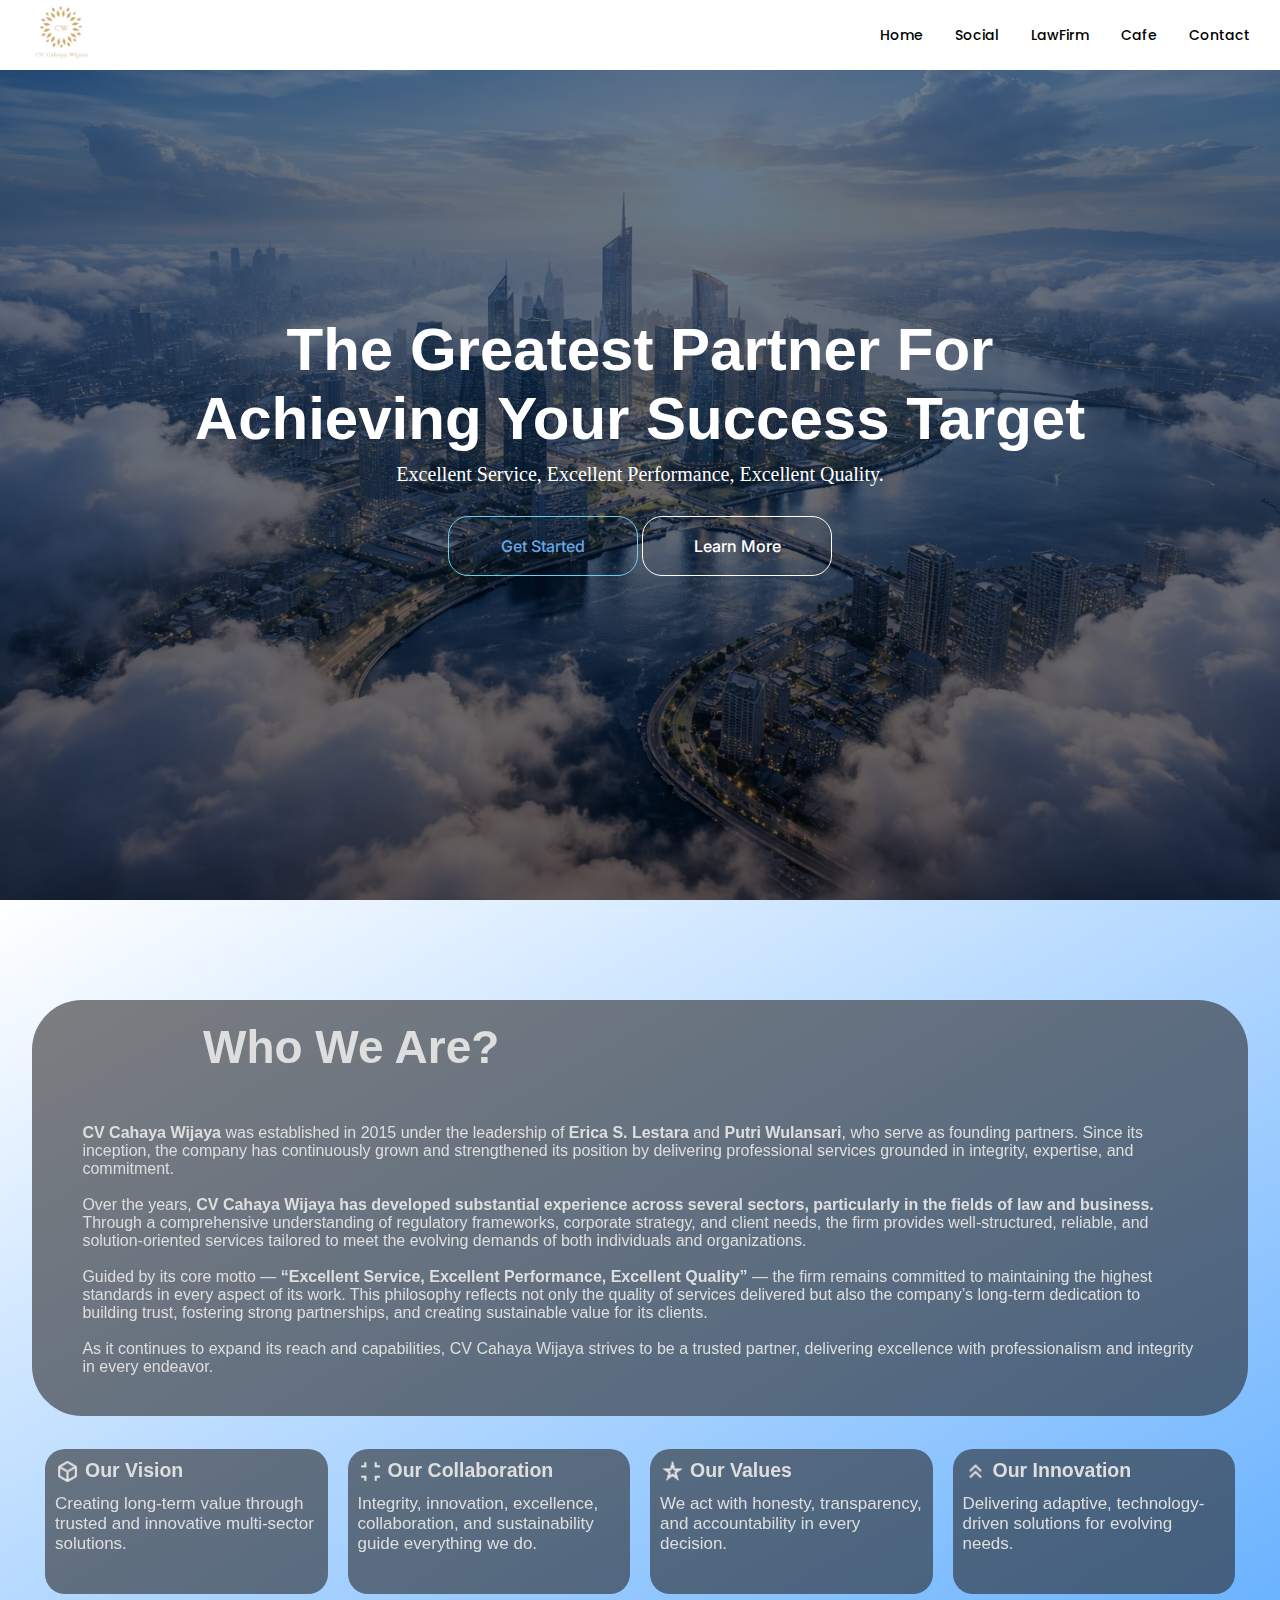
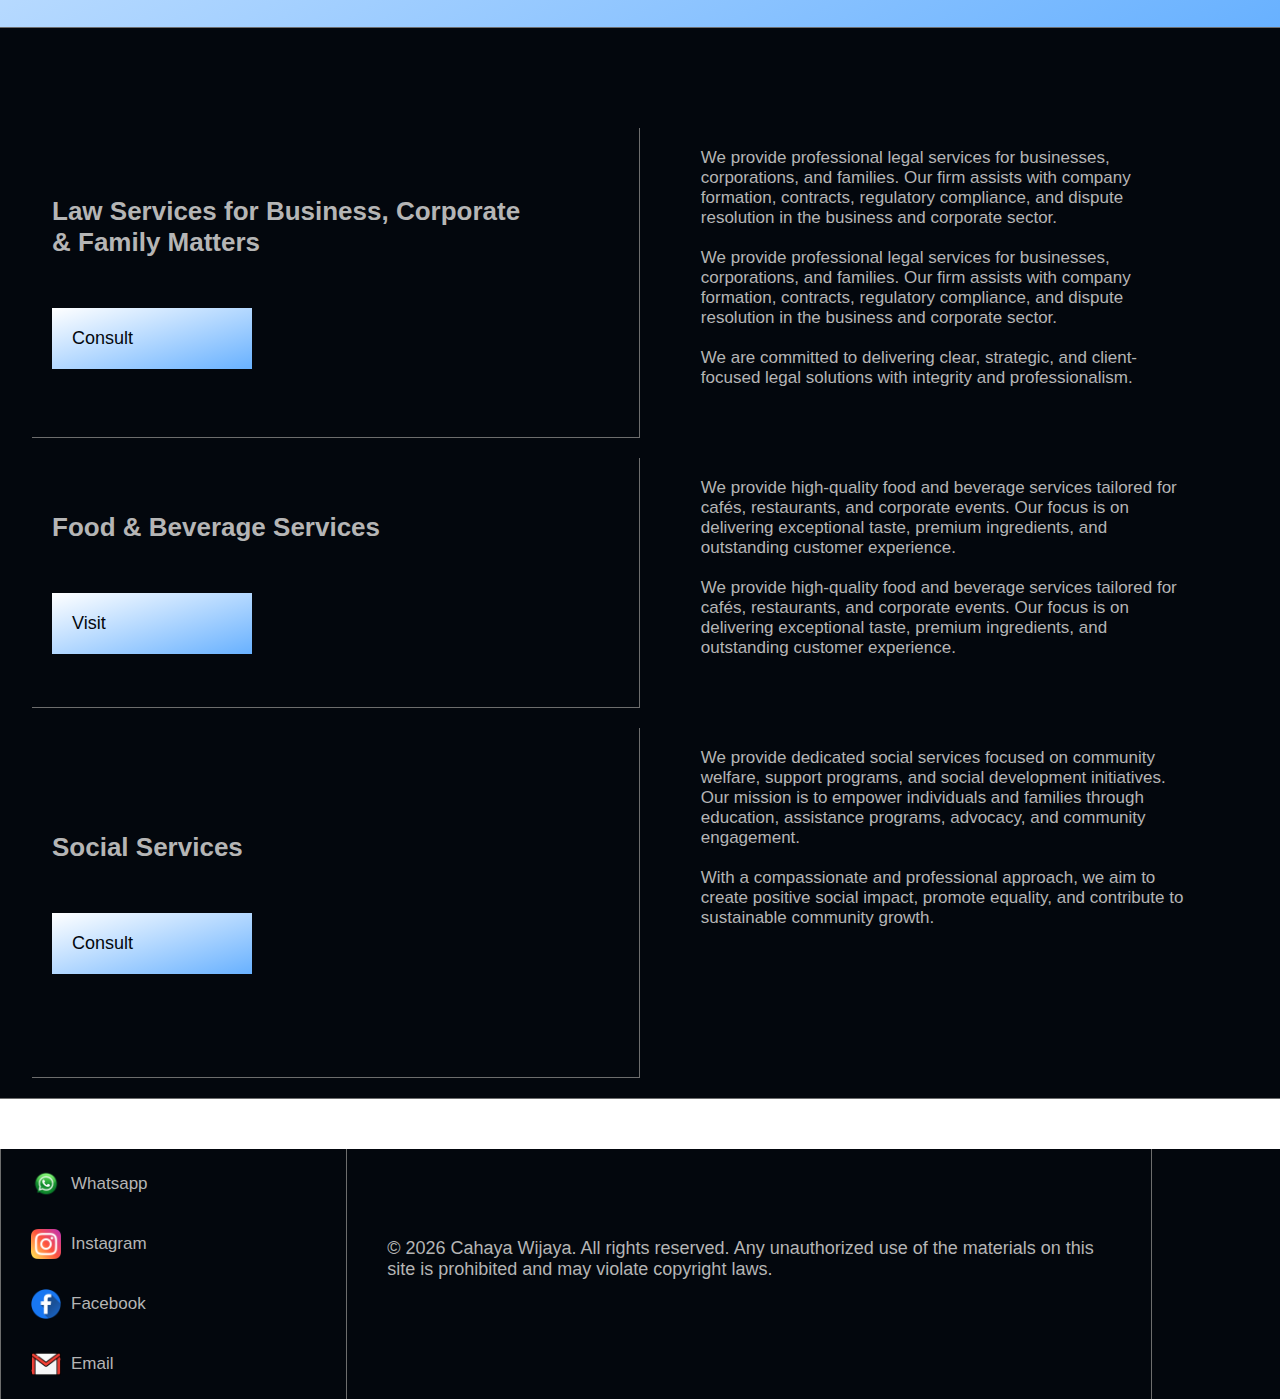
<file: index.html>
<!DOCTYPE html>
<html lang="en">

<head>
    <meta charset="UTF-8" />
    <meta name="viewport" content="width=device-width, initial-scale=1.0" />
    <!-- Google Fonts -->
    <link href="https://fonts.googleapis.com/css2?family=Poppins:wght@400;500;600&display=swap" rel="stylesheet">
    <link rel="preconnect" href="https://fonts.googleapis.com">
    <link rel="preconnect" href="https://fonts.gstatic.com" crossorigin>
    <link href="https://fonts.googleapis.com/css2?
family=Playfair+Display:wght@400;500;600;700&
family=Inter:wght@300;400;500;600&
display=swap" rel="stylesheet">
    <!--Link-->
    <link rel="stylesheet" href="/style/base.css">
    <link rel="stylesheet" href="/style/navbar.css">
    <link rel="stylesheet" href="/style/hero.css">
    <link rel="stylesheet" href="/style/content.css">
    <link rel="stylesheet" href="/style/component.css">
    <link rel="stylesheet" href="/style/effect.css">
    <title>Home Page</title>
</head>

<body>
    <!--navbar-->
    <nav class="nav-hero">
        <img src="/img/logo.jpg.png" class="cv-logo" />
        <ul class="nav-content">
            <li><a href="/index.html">Home</a></li>
            <li><a href="#">Social</a></li>
            <li><a href="/lawfirm.html">LawFirm</a></li>
            <li><a href="/cafe.html">Cafe</a></li>
            <li><a href="/contact.html">Contact</a></li>
        </ul>
    </nav>
    <!--mainContent-->
    <section class="home-hero">
        <div class="home-content">
            <h1>The Greatest Partner For<br>Achieving Your Success Target</h1>
            <p>Excellent Service, Excellent Performance, Excellent Quality.</p>
            <div class="button-gap">
                <a class="primary-button" href="#display"><button>Get Started</button></a>
                <a class="secondary-button" href="#about"><button>Learn More</button></a>
            </div>
        </div>
    </section>
    <!--Who We Are?-->
    <section class="about-hero" id="about" style="scroll-behavior: smooth;">
        <div class="about-container">
            <div class="about-content">
                <div class="about-title-box">
                    <h1 class="about-tittle">Who We Are?</h1>
                </div>
                <div class="about-paragraph-box">
                    <p class="about-paragraph">
                        <b>CV Cahaya Wijaya</b> was established in 2015 under the leadership of <b>Erica S. Lestara
                        </b>and <b>Putri
                            Wulansari</b>, who serve as founding partners. Since its inception, the company has
                        continuously
                        grown and strengthened its position by delivering professional services grounded in integrity,
                        expertise, and commitment.
                        <br><br>
                        Over the years, <b>CV Cahaya Wijaya has developed substantial experience across several sectors,
                            particularly in the fields of law and business.</b> Through a comprehensive understanding of
                        regulatory frameworks, corporate strategy, and client needs, the firm provides well-structured,
                        reliable, and solution-oriented services tailored to meet the evolving demands of both
                        individuals and organizations.
                        <br><br>
                        Guided by its core motto — <b>“Excellent Service, Excellent Performance, Excellent Quality”</b>
                        — the
                        firm remains committed to maintaining the highest standards in every aspect of its work. This
                        philosophy reflects not only the quality of services delivered but also the company’s long-term
                        dedication to building trust, fostering strong partnerships, and creating sustainable value for
                        its clients.
                        <br><br>
                        As it continues to expand its reach and capabilities, CV Cahaya Wijaya strives to be a trusted
                        partner, delivering excellence with professionalism and integrity in every endeavor.
                    </p>
                </div>
            </div>
        </div>
        <!--Bubbles-->
        <div class="about-buble-container">
            <div class="about-buble-content">
                <!--Buble 1-->
                <div class="buble">
                    <div class="buble-title">
                        <img src="/img/vision.png" alt="img">
                        <h2>Our Vision</h2>
                    </div>
                    <div class="buble-paragraph">
                        <p>Creating long-term value through trusted and innovative multi-sector solutions.</p>
                    </div>
                </div>
                <!--Buble 2-->
                <div class="buble">
                    <div class="buble-title">
                        <img src="/img/collaboration.png" alt="img">
                        <h2>Our Collaboration</h2>
                    </div>
                    <div class="buble-paragraph">
                        <p>Integrity, innovation, excellence, collaboration, and sustainability guide everything we do.
                        </p>
                    </div>
                </div>
                <!--Buble 3-->
                <div class="buble">
                    <div class="buble-title">
                        <img src="/img/values.png" alt="img">
                        <h2>Our Values</h2>
                    </div>
                    <div class="buble-paragraph">
                        <p>We act with honesty, transparency, and accountability in every decision.</p>
                    </div>
                </div>
                <!--Buble 4-->
                <div class="buble">
                    <div class="buble-title">
                        <img src="/img/innovation.png" alt="img">
                        <h2>Our Innovation</h2>
                    </div>
                    <div class="buble-paragraph">
                        <p>Delivering adaptive, technology-driven solutions for evolving needs.</p>
                    </div>
                </div>
            </div>
        </div>
    </section>
    <!--Service-->
    <section class="display-hero" id="display">
        <div class="display-container">
            <div class="display-content">
                <!--Law Service-->
                <div class="law-container">
                    <div class="law-tittle" style="border-bottom: 1px solid #6d6d6d; border-right: 1px solid #6d6d6d;">
                        <h1>Law Services for Business, Corporate & Family Matters</h1>
                        <a class="display-button" href="/lawfirm.html">Consult</a>
                    </div>
                    <div class="law-paragraph">
                        <p>
                            We provide professional legal services for businesses, corporations, and families. Our
                            firm assists with company formation, contracts, regulatory compliance, and dispute
                            resolution in the business and corporate sector.
                            <br><br>
                            We provide professional legal services for businesses, corporations, and families. Our
                            firm assists with company formation, contracts, regulatory compliance, and dispute
                            resolution in the business and corporate sector.
                            <br><br>
                            We are committed to delivering clear, strategic, and client-focused legal solutions with
                            integrity and professionalism.
                        </p>
                    </div>
                </div>
                <!--F&B-->
                <div class="food-container">
                    <div class="food-tittle" style="border-right: 1px solid #6d6d6d; border-bottom: 1px solid #6d6d6d;">
                        <h1>Food & Beverage Services</h1>
                        <a class="display-button" href="/cafe.html">Visit</a>
                    </div>
                    <div class="food-paragraph">
                        <p>
                            We provide high-quality food and beverage services tailored for cafés, restaurants, and
                            corporate events. Our focus is on delivering exceptional taste, premium ingredients, and
                            outstanding customer experience.
                            <br><br>
                            We provide high-quality food and beverage services tailored for cafés, restaurants, and
                            corporate events. Our focus is on delivering exceptional taste, premium ingredients, and
                            outstanding customer experience.
                        </p>
                    </div>
                </div>
                <!--SOCIAL SERVICE-->
                <div class="social-container">
                    <div class="social-tittle" style="border-right: 1px solid #6d6d6d; border-bottom: 1px solid #6d6d6d;">
                        <h1>Social Services</h1>
                        <a class="display-button" href="/contact.html">Consult</a>
                    </div>
                    <div class="social-paragraph"
                        style="margin-bottom: 100px;">
                        <p>
                            We provide dedicated social services focused on community welfare, support programs, and
                            social development initiatives. Our mission is to empower individuals and families
                            through education, assistance programs, advocacy, and community engagement.
                            <br><br>
                            With a compassionate and professional approach, we aim to create positive social impact,
                            promote equality, and contribute to sustainable community growth.
                        </p>
                    </div>
                </div>
            </div>
        </div>
    </section>
    <!--Footer-->
    <div class="footer-hero">
        <div class="footer-container">
            <div class="footer-content">
                <div class="contact">
                <div class="contact-group">
                    <!--WA-->
                    <img src="/img/wa.png" alt="logo" class="foot-logo">
                    <a>Whatsapp</a>
                    </div>
                    <div class="contact-group">
                    <!--IG-->
                    <img src="/img/instagram.png" alt="logo" class="foot-logo">
                    <a>Instagram</a>
                    </div>
                    <div class="contact-group">
                    <!--FB-->
                    <img src="/img/facebook.png" alt="logo" class="foot-logo">
                    <a>Facebook</a>
                    </div>
                    <div class="contact-group">
                    <!--MAIL-->
                    <img src="/img/gmail.png" alt="logo" class="foot-logo">
                    <a>Email</a>
                </div>
                </div>
                <div class="disclaimer">
                <p>
                    © 2026 Cahaya Wijaya. All rights reserved. Any unauthorized use of the materials on this site is prohibited and may violate copyright laws.
                </p>
                </div>
            </div>
        </div>
    </div>
</body>

</html>
</file>
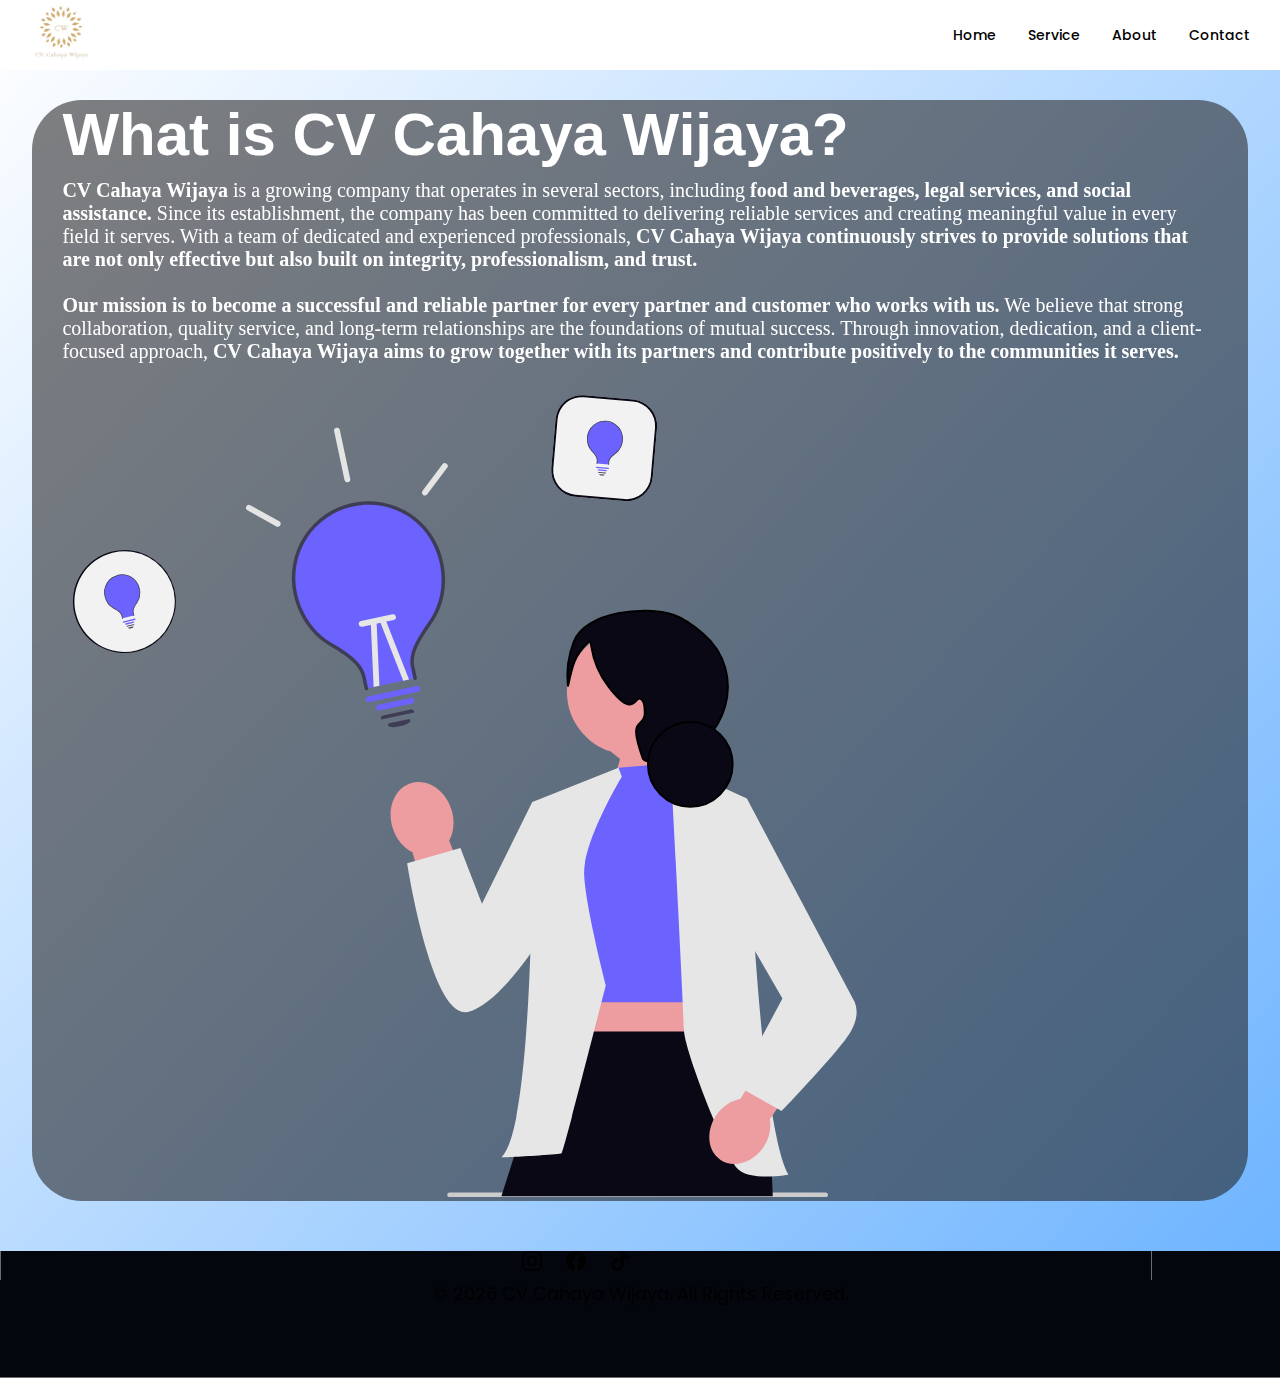
<file: about.html>
<!DOCTYPE html>
<html lang="en">

<head>
    <meta charset="UTF-8">
    <meta name="viewport" content="width=device-width, initial-scale=1.0">
    <!-- Google Fonts -->
    <link href="https://fonts.googleapis.com/css2?family=Poppins:wght@400;500;600&display=swap" rel="stylesheet">
    <link rel="preconnect" href="https://fonts.googleapis.com">
    <link rel="preconnect" href="https://fonts.gstatic.com" crossorigin>
    <link href="https://fonts.googleapis.com/css2?
family=Playfair+Display:wght@400;500;600;700&
family=Inter:wght@300;400;500;600&
display=swap" rel="stylesheet">
    <link
        href="https://fonts.googleapis.com/css2?family=Poppins:ital,wght@0,100;0,200;0,300;0,400;0,500;0,600;0,700;0,800;0,900;1,100;1,200;1,300;1,400;1,500;1,600;1,700;1,800;1,900&display=swap"
        rel="stylesheet">
    <!--Link-->
    <link rel="stylesheet" href="/style/base.css">
    <link rel="stylesheet" href="/style/navbar.css">
    <link rel="stylesheet" href="/style/hero.css">
    <link rel="stylesheet" href="/style/content.css">
    <link rel="stylesheet" href="/style/component.css">
    <link rel="stylesheet" href="/style/effect.css">
    <title>About</title>
</head>

<body>
    <!--navbar-->
    <nav>
        <img src="/img/logo.jpg.png" class="cv-logo" />
        <ul>
            <li><a href="/index.html">Home</a></li>
            <li><a href="/service.html">Service</a></li>
            <li><a href="/about.html">About</a></li>
            <li><a href="/contact.html">Contact</a></li>
        </ul>
    </nav>
    <!-- ABOUT CONTENT -->
    <section class="about-hero">
        <div class="about-container">
            <div class="about-content">
                <!-- TEXT -->
                <div class="about-text">
                    <h1>What is <span class="about-text-highlight">CV Cahaya Wijaya?</span></h1>
                    <p>
                        <b>CV Cahaya Wijaya</b> is a growing company that operates in several sectors, including <b>food and
                        beverages, legal services, and social assistance.</b> Since its establishment, the company has been
                        committed to delivering reliable services and creating meaningful value in every field it
                        serves. With a team of dedicated and experienced professionals, <b>CV Cahaya Wijaya continuously
                        strives to provide solutions that are not only effective but also built on integrity,
                        professionalism, and trust.</b>
                        <br><br>
                        <b>Our mission is to become a successful and reliable partner for every partner and customer who
                        works with us.</b> We believe that strong collaboration, quality service, and long-term
                        relationships are the foundations of mutual success. Through innovation, dedication, and a
                        client-focused approach, <b>CV Cahaya Wijaya aims to grow together with its partners and contribute
                        positively to the communities it serves.</b>
                    </p>
                </div>
                <!-- ICONS -->
                <div class="about-img">
                    <svg class="about-img-icons" xmlns="http://www.w3.org/2000/svg" width="794.63" height="804.245"
                        viewBox="0 0 794.63 804.245" xmlns:xlink="http://www.w3.org/1999/xlink" role="img"
                        artist="Katerina Limpitsouni" source="https://undraw.co/">
                        <g transform="translate(-1163.575 -184.755)">
                            <g transform="matrix(0.978, -0.208, 0.208, 0.978, 1335.086, 241.443)">
                                <path
                                    d="M149.452,74.957c0,22.514-7.866,41.736-22.835,56.04-10.622,10.156-26.983,24.39-26.983,39.44v12.452H49.817V170.437c0-15.207-16.425-29.471-26.983-39.44C8.207,117.194,0,96.666,0,74.957V74.5a74.726,74.726,0,0,1,149.452.461Z"
                                    transform="translate(30.466 78.44)" fill="#6c63ff" />
                                <path
                                    d="M101.371,186.153a1.748,1.748,0,0,1-1.748-1.748V171.949c0-14.639,14.436-28.306,24.98-38.284.874-.83,1.725-1.631,2.542-2.415,14.584-13.942,22.293-32.884,22.293-54.778,0-40.919-32.054-72.974-72.973-72.974h-.206A72.85,72.85,0,0,0,3.491,76.062v.408c0,21.442,8.122,41.405,22.284,54.774.717.678,1.463,1.375,2.227,2.091,10.676,10,25.3,23.691,25.3,38.617v12.456a1.748,1.748,0,0,1-3.5,0V171.952c0-13.41-13.984-26.5-24.2-36.067q-1.15-1.078-2.236-2.1C8.521,119.759,0,98.87,0,76.472v-.42A76.352,76.352,0,0,1,76.253,0h.216a76.07,76.07,0,0,1,76.465,75.674v.8c0,22.872-8.082,42.688-23.372,57.3-.821.785-1.676,1.6-2.555,2.427-10.08,9.543-23.89,22.612-23.89,35.745v12.456a1.748,1.748,0,0,1-1.748,1.748Z"
                                    transform="translate(28.729 76.924)" fill="#3f3d56" />
                                <path
                                    d="M36.125,5.827H2.913A2.913,2.913,0,1,1,2.913,0H36.125a2.913,2.913,0,1,1,0,5.827Z"
                                    transform="translate(85.674 279.679)" fill="#6c63ff" />
                                <path
                                    d="M15,5.073H7.855A13.663,13.663,0,0,1,.808,3.121,1.627,1.627,0,0,1,.069,1.248,1.682,1.682,0,0,1,1.7,0H21.156a1.682,1.682,0,0,1,1.633,1.248,1.627,1.627,0,0,1-.739,1.873A13.661,13.661,0,0,1,15,5.073Z"
                                    transform="translate(93.761 299.952)" fill="#3f3d56" />
                                <path
                                    d="M33.588,3.666.18,3.662l-.1-.222A2.754,2.754,0,0,1,.6,1.077,2.829,2.829,0,0,1,2.829,0H31.121a2.829,2.829,0,0,1,2.227,1.078,2.737,2.737,0,0,1,.531,2.335l-.052.225Z"
                                    transform="translate(88.217 291.042)" fill="#3f3d56" />
                                <path
                                    d="M27.932,27.666a2.9,2.9,0,0,1-1.916-.719L1,5.108A2.914,2.914,0,0,1,4.83.719L29.848,22.558a2.913,2.913,0,0,1-1.916,5.11Z"
                                    transform="translate(0 57.06)" fill="#e4e4e4" />
                                <path
                                    d="M2.916,27.669A2.913,2.913,0,0,1,1,22.559L26.018.719a2.914,2.914,0,1,1,3.833,4.39L4.832,26.947a2.9,2.9,0,0,1-1.916.72Z"
                                    transform="translate(175.388 57.057)" fill="#e4e4e4" />
                                <path
                                    d="M52.731,5.827H2.913A2.913,2.913,0,1,1,2.913,0H52.731a2.913,2.913,0,1,1,0,5.827Z"
                                    transform="translate(77.37 269.34)" fill="#6c63ff" />
                                <path d="M16.274,3.392,5.914,65.661H0L10.523,2.436a2.914,2.914,0,1,1,5.749.958Z"
                                    transform="translate(87.695 195.668)" fill="#e6e6e6" />
                                <path d="M16.313,65.663H10.4L.04,3.394a2.914,2.914,0,1,1,5.75-.958Z"
                                    transform="translate(107.565 195.665)" fill="#e6e6e6" />
                                <path
                                    d="M0,2.913A2.913,2.913,0,0,1,2.913,0H34.955a2.913,2.913,0,1,1,0,5.827H2.913A2.913,2.913,0,0,1,0,2.914Z"
                                    transform="translate(86.259 194.067)" fill="#e6e6e6" />
                                <path
                                    d="M2.913,55.644A2.913,2.913,0,0,1,0,52.731V2.913a2.913,2.913,0,0,1,5.827,0V52.731a2.913,2.913,0,0,1-2.913,2.913Z"
                                    transform="translate(102.279)" fill="#e4e4e4" />
                            </g>
                            <g transform="translate(1492.174 402.414)">
                                <path
                                    d="M299.647,71.7a62.6,62.6,0,1,0-81.354,59.738l9.337,7.521-16.759,58.644L230.4,211.419l61.693-51.41s-13.328-16.978-20.475-36.117A62.532,62.532,0,0,0,299.648,71.7Z"
                                    transform="translate(1.868 9.508)" fill="#ed9da0" />
                                <path
                                    d="M397.187,241.315l44.851,155.857,45.357-31.479L433.942,229.711c4.661-8.632,5.82-19.979,2.279-31.2-6.2-19.624-24.382-31.377-40.624-26.25s-24.384,25.193-18.19,44.816c3.54,11.215,11,19.841,19.776,24.232Z"
                                    transform="translate(-375.333 0.287)" fill="#ed9da0" />
                                <rect width="161.785" height="188.432" transform="translate(171.537 303.142)"
                                    fill="#ed9da0" />
                                <path
                                    d="M32.417,611.081h376.7a2.394,2.394,0,0,0,0-4.737H32.417a2.389,2.389,0,0,0,0,4.737Z"
                                    transform="translate(26.256 -24.496)" fill="#ccc" />
                                <path d="M321.4,435.608,358.1,547.114l2.191,53.318H88.956l52.33-164.827Z"
                                    transform="translate(21.852 -14.776)" fill="#090814" />
                                <path d="M256.933,151.484l38.46,87.829-3.805,150.946H161.6l-4.08-160.165,48.258-74.383Z"
                                    transform="translate(22.082 1.401)" fill="#6c63ff" />
                                <path
                                    d="M148.629,186.426S159.888,509.4,190.121,562.7c0,0-41.781,7.281-52.406-7.777S86.1,439.611,85.656,417.409s-13.281-266.04-13.281-266.04l76.255,35.057Z"
                                    transform="translate(207.654 1.408)" fill="#e6e6e6" />
                                <path
                                    d="M369.418,164.841l-3.4-8.872-86.2,34.233s4.022,322.763-30.875,355.377c0,0,58.3-2.781,60.237-4.116s44.262-168.236,44.262-168.236-20.176-77.318-21.734-110.332,37.709-98.05,37.709-98.05Z"
                                    transform="translate(-138.159 1.147)" fill="#e6e6e6" />
                                <path
                                    d="M467.73,198.575l-21.873-6.31L395.563,294.119l-21.554-55.788-53.252,15.214s24.207,157.079,60.8,148.631,86.174-94.711,86.174-94.711V198.575Z"
                                    transform="translate(-304.196 -0.921)" fill="#e6e6e6" />
                                <path
                                    d="M74.783,520.54l73.4-106.706-33.744-29.684L45.466,500.282c-8.946,1.492-17.888,7.08-24.069,16.026-10.815,15.651-9.083,35.6,3.87,44.546s32.222,3.518,43.034-12.13c6.181-8.946,8.247-19.286,6.479-28.181Z"
                                    transform="translate(304.362 -11.845)" fill="#ed9da0" />
                                <path
                                    d="M0,197.548l13.028-9L119.6,389.845s8.653,12.139-2.629,31.7S47.757,501,47.757,501L2.113,475.216,48.6,388.575l-43.821-75.8Z"
                                    transform="translate(343.255 -0.709)" fill="#e6e6e6" />
                                <path
                                    d="M397.108,75.784c4.181-20.454,6.187-30.932,21.384-45.4,3.607.51-.952,19.214,18.93,45.268,28.9,37.874,26.022,3.148,34.568,14.814,1.855,2.532,2.255,11.671,1.643,14.814-2.41,12.422-16.668.292-1.643,42.8,2.234,3.306,4.87,2.5,8.23,2.469.261,0-1.445-.329,4.939-1.643,3.046-.629,7.31-1.372,12.422-2.233,59.387-10.006,80.352-84.936,34.452-123.919C521.59,13.879,511.341,7.16,502.442,4.045c-26.8-9.382-87.868-3.278-99.588,27.16a93.245,93.245,0,0,0-5.746,44.58Z"
                                    transform="translate(-219.717 -0.001)" fill="#090814" stroke="#000"
                                    stroke-width="2" />
                                <circle cx="42.353" cy="42.353" r="42.353" transform="translate(257.347 111.353)"
                                    fill="#090814" stroke="#000" stroke-width="2" />
                            </g>
                            <g transform="translate(1163.575 355.783) rotate(-14)">
                                <path d="M50.933,0A50.933,50.933,0,1,1,0,50.933,50.933,50.933,0,0,1,50.933,0Z"
                                    transform="translate(0.548 0.548)" fill="#f2f2f2" />
                                <path
                                    d="M50.981-.5A51.494,51.494,0,0,1,71.02,98.416,51.494,51.494,0,0,1,30.942,3.546,51.159,51.159,0,0,1,50.981-.5Zm0,101.866A50.4,50.4,0,0,0,70.593,4.555,50.4,50.4,0,0,0,31.369,97.407,50.069,50.069,0,0,0,50.981,101.366Z"
                                    transform="translate(0.5 0.5)" fill="#090814" />
                                <g transform="translate(33.494 24.011)">
                                    <path
                                        d="M426.978,543.306h-7.812a.685.685,0,0,1,0-1.371h7.812a.685.685,0,1,1,0,1.371Z"
                                        transform="translate(-405.086 -492.955)" fill="#6c63ff" />
                                    <path
                                        d="M435.89,577.922h-1.681a3.213,3.213,0,0,1-1.658-.459.383.383,0,0,1-.174-.44.4.4,0,0,1,.384-.294h4.576a.4.4,0,0,1,.384.294.383.383,0,0,1-.174.44A3.214,3.214,0,0,1,435.89,577.922Z"
                                        transform="translate(-417.065 -522.981)" fill="#3f3d56" />
                                    <path
                                        d="M430.745,562.3h-7.858l-.024-.052a.648.648,0,0,1,.123-.556.665.665,0,0,1,.524-.253h6.655a.666.666,0,0,1,.524.253.644.644,0,0,1,.125.549l-.012.053Z"
                                        transform="translate(-408.852 -509.785)" fill="#3f3d56" />
                                    <path
                                        d="M416.632,525.561H404.914a.685.685,0,0,1,0-1.371h11.718a.685.685,0,0,1,0,1.371Z"
                                        transform="translate(-392.788 -477.643)" fill="#6c63ff" />
                                    <path
                                        d="M358.884,214.185a17.668,17.668,0,0,1-5.371,13.182c-2.5,2.389-6.347,5.737-6.347,9.277v2.929H335.448v-2.929c0-3.577-3.863-6.932-6.347-9.277a18.09,18.09,0,0,1-5.371-13.182v-.108a17.577,17.577,0,1,1,35.154.108Z"
                                        transform="translate(-323.322 -196.197)" fill="#6c63ff" />
                                    <path
                                        d="M344.591,237.738a.411.411,0,0,1-.411-.411V234.4c0-3.443,3.4-6.658,5.876-9.005.206-.2.406-.384.6-.568A17.334,17.334,0,0,0,355.9,211.94a16.982,16.982,0,0,0-17.164-17.165h-.049a17.136,17.136,0,0,0-17.116,17.068v.1a17.667,17.667,0,0,0,5.242,12.884l.524.492c2.511,2.352,5.952,5.572,5.952,9.083v2.93a.411.411,0,0,1-.822,0V234.4c0-3.154-3.289-6.234-5.691-8.483l-.526-.494a18.49,18.49,0,0,1-5.5-13.481v-.1a17.959,17.959,0,0,1,17.936-17.889h.051a17.893,17.893,0,0,1,17.986,17.8v.188a18.137,18.137,0,0,1-5.5,13.479c-.193.185-.394.376-.6.571C348.25,228.235,345,231.309,345,234.4v2.93a.411.411,0,0,1-.411.411Z"
                                        transform="translate(-320.747 -193.952)" fill="#3f3d56" />
                                </g>
                            </g>
                            <g transform="matrix(0.996, 0.087, -0.087, 0.996, 1659.439, 184.755)">
                                <path
                                    d="M26.288,0h49.29a26.288,26.288,0,0,1,26.288,26.288v49.29a26.288,26.288,0,0,1-26.288,26.288H26.288A26.288,26.288,0,0,1,0,75.578V26.288A26.288,26.288,0,0,1,26.288,0Z"
                                    fill="#f2f2f2" />
                                <path
                                    d="M26.288,2A24.266,24.266,0,0,0,2,26.288v49.29A24.266,24.266,0,0,0,26.288,99.866h49.29A24.266,24.266,0,0,0,99.866,75.578V26.288A24.266,24.266,0,0,0,75.578,2H26.288m0-2h49.29a26.288,26.288,0,0,1,26.288,26.288v49.29a26.288,26.288,0,0,1-26.288,26.288H26.288A26.288,26.288,0,0,1,0,75.578V26.288A26.288,26.288,0,0,1,26.288,0Z"
                                    fill="#090814" />
                                <g transform="translate(32.947 23.463)">
                                    <path
                                        d="M426.978,543.306h-7.812a.685.685,0,0,1,0-1.371h7.812a.685.685,0,1,1,0,1.371Z"
                                        transform="translate(-405.086 -492.955)" fill="#6c63ff" />
                                    <path
                                        d="M435.89,577.922h-1.681a3.213,3.213,0,0,1-1.658-.459.383.383,0,0,1-.174-.44.4.4,0,0,1,.384-.294h4.576a.4.4,0,0,1,.384.294.383.383,0,0,1-.174.44A3.214,3.214,0,0,1,435.89,577.922Z"
                                        transform="translate(-417.065 -522.981)" fill="#3f3d56" />
                                    <path
                                        d="M430.745,562.3h-7.858l-.024-.052a.648.648,0,0,1,.123-.556.665.665,0,0,1,.524-.253h6.655a.666.666,0,0,1,.524.253.644.644,0,0,1,.125.549l-.012.053Z"
                                        transform="translate(-408.852 -509.785)" fill="#3f3d56" />
                                    <path
                                        d="M416.632,525.561H404.914a.685.685,0,0,1,0-1.371h11.718a.685.685,0,0,1,0,1.371Z"
                                        transform="translate(-392.788 -477.643)" fill="#6c63ff" />
                                    <path
                                        d="M358.884,214.185a17.668,17.668,0,0,1-5.371,13.182c-2.5,2.389-6.347,5.737-6.347,9.277v2.929H335.448v-2.929c0-3.577-3.863-6.932-6.347-9.277a18.09,18.09,0,0,1-5.371-13.182v-.108a17.577,17.577,0,1,1,35.154.108Z"
                                        transform="translate(-323.322 -196.197)" fill="#6c63ff" />
                                    <path
                                        d="M344.591,237.738a.411.411,0,0,1-.411-.411V234.4c0-3.443,3.4-6.658,5.876-9.005.206-.2.406-.384.6-.568A17.334,17.334,0,0,0,355.9,211.94a16.982,16.982,0,0,0-17.164-17.165h-.049a17.136,17.136,0,0,0-17.116,17.068v.1a17.667,17.667,0,0,0,5.242,12.884l.524.492c2.511,2.352,5.952,5.572,5.952,9.083v2.93a.411.411,0,0,1-.822,0V234.4c0-3.154-3.289-6.234-5.691-8.483l-.526-.494a18.49,18.49,0,0,1-5.5-13.481v-.1a17.959,17.959,0,0,1,17.936-17.889h.051a17.893,17.893,0,0,1,17.986,17.8v.188a18.137,18.137,0,0,1-5.5,13.479c-.193.185-.394.376-.6.571C348.25,228.235,345,231.309,345,234.4v2.93a.411.411,0,0,1-.411.411Z"
                                        transform="translate(-320.747 -193.952)" fill="#3f3d56" />
                                </g>
                            </g>
                        </g>
                    </svg>
                </div>
            </div>
        </div>
        <!-- FOOTER -->
        <div class="footer-hero">
            <ul class="footer-container">
                <!-- INSTAGRAM -->
                <li class="footer-icons">
                    <?xml version="1.0" encoding="UTF-8"?>
                    <a href="#">
                        <svg xmlns="http://www.w3.org/2000/svg" xmlns:xlink="http://www.w3.org/1999/xlink" version="1.1"
                            id="Capa_1" x="0px" y="0px" viewBox="0 0 24 24" style="enable-background:new 0 0 24 24;"
                            xml:space="preserve" width="20" height="20">
                            <g>
                                <path
                                    d="M12,2.162c3.204,0,3.584,0.012,4.849,0.07c1.308,0.06,2.655,0.358,3.608,1.311c0.962,0.962,1.251,2.296,1.311,3.608   c0.058,1.265,0.07,1.645,0.07,4.849c0,3.204-0.012,3.584-0.07,4.849c-0.059,1.301-0.364,2.661-1.311,3.608   c-0.962,0.962-2.295,1.251-3.608,1.311c-1.265,0.058-1.645,0.07-4.849,0.07s-3.584-0.012-4.849-0.07   c-1.291-0.059-2.669-0.371-3.608-1.311c-0.957-0.957-1.251-2.304-1.311-3.608c-0.058-1.265-0.07-1.645-0.07-4.849   c0-3.204,0.012-3.584,0.07-4.849c0.059-1.296,0.367-2.664,1.311-3.608c0.96-0.96,2.299-1.251,3.608-1.311   C8.416,2.174,8.796,2.162,12,2.162 M12,0C8.741,0,8.332,0.014,7.052,0.072C5.197,0.157,3.355,0.673,2.014,2.014   C0.668,3.36,0.157,5.198,0.072,7.052C0.014,8.332,0,8.741,0,12c0,3.259,0.014,3.668,0.072,4.948c0.085,1.853,0.603,3.7,1.942,5.038   c1.345,1.345,3.186,1.857,5.038,1.942C8.332,23.986,8.741,24,12,24c3.259,0,3.668-0.014,4.948-0.072   c1.854-0.085,3.698-0.602,5.038-1.942c1.347-1.347,1.857-3.184,1.942-5.038C23.986,15.668,24,15.259,24,12   c0-3.259-0.014-3.668-0.072-4.948c-0.085-1.855-0.602-3.698-1.942-5.038c-1.343-1.343-3.189-1.858-5.038-1.942   C15.668,0.014,15.259,0,12,0z" />
                                <path
                                    d="M12,5.838c-3.403,0-6.162,2.759-6.162,6.162c0,3.403,2.759,6.162,6.162,6.162s6.162-2.759,6.162-6.162   C18.162,8.597,15.403,5.838,12,5.838z M12,16c-2.209,0-4-1.791-4-4s1.791-4,4-4s4,1.791,4,4S14.209,16,12,16z" />
                                <circle cx="18.406" cy="5.594" r="1.44" />
                            </g>
                        </svg>
                    </a>
                </li>
                <!-- FACEBOOK -->
                <li class="footer-icons">
                    <a href="#">
                        <?xml version="1.0" encoding="UTF-8"?>
                        <!-- Generator: Adobe Illustrator 26.0.1, SVG Export Plug-In . SVG Version: 6.00 Build 0)  -->
                        <svg xmlns="http://www.w3.org/2000/svg" xmlns:xlink="http://www.w3.org/1999/xlink" version="1.1"
                            id="Capa_1" x="0px" y="0px" viewBox="0 0 24 24" style="enable-background:new 0 0 24 24;"
                            xml:space="preserve" width="20" height="20">
                            <g>
                                <path
                                    d="M24,12.073c0,5.989-4.394,10.954-10.13,11.855v-8.363h2.789l0.531-3.46H13.87V9.86c0-0.947,0.464-1.869,1.95-1.869h1.509   V5.045c0,0-1.37-0.234-2.679-0.234c-2.734,0-4.52,1.657-4.52,4.656v2.637H7.091v3.46h3.039v8.363C4.395,23.025,0,18.061,0,12.073   c0-6.627,5.373-12,12-12S24,5.445,24,12.073z" />
                            </g>
                        </svg>
                    </a>
                </li>
                <!-- TIKTOK -->
                <li class="footer-icons">
                    <a href="#">
                        <?xml version="1.0" encoding="UTF-8"?>
                        <!-- Generator: Adobe Illustrator 26.0.1, SVG Export Plug-In . SVG Version: 6.00 Build 0)  -->
                        <svg xmlns="http://www.w3.org/2000/svg" xmlns:xlink="http://www.w3.org/1999/xlink" version="1.1"
                            id="Capa_1" x="0px" y="0px" viewBox="0 0 24 24" style="enable-background:new 0 0 24 24;"
                            xml:space="preserve" width="20" height="20">
                            <path
                                d="M22.465,9.866c-2.139,0-4.122-0.684-5.74-1.846v8.385c0,4.188-3.407,7.594-7.594,7.594c-1.618,0-3.119-0.51-4.352-1.376  c-1.958-1.375-3.242-3.649-3.242-6.218c0-4.188,3.407-7.595,7.595-7.595c0.348,0,0.688,0.029,1.023,0.074v0.977v3.235  c-0.324-0.101-0.666-0.16-1.023-0.16c-1.912,0-3.468,1.556-3.468,3.469c0,1.332,0.756,2.489,1.86,3.07  c0.481,0.253,1.028,0.398,1.609,0.398c1.868,0,3.392-1.486,3.462-3.338L12.598,0h4.126c0,0.358,0.035,0.707,0.097,1.047  c0.291,1.572,1.224,2.921,2.517,3.764c0.9,0.587,1.974,0.93,3.126,0.93V9.866z" />
                        </svg>
                    </a>
                </li>
            </ul>
            <p class="copy-paragraph">© 2026 CV Cahaya Wijaya. All Rights Reserved.</p>
        </div>
    </section>
</body>

</html>
</file>
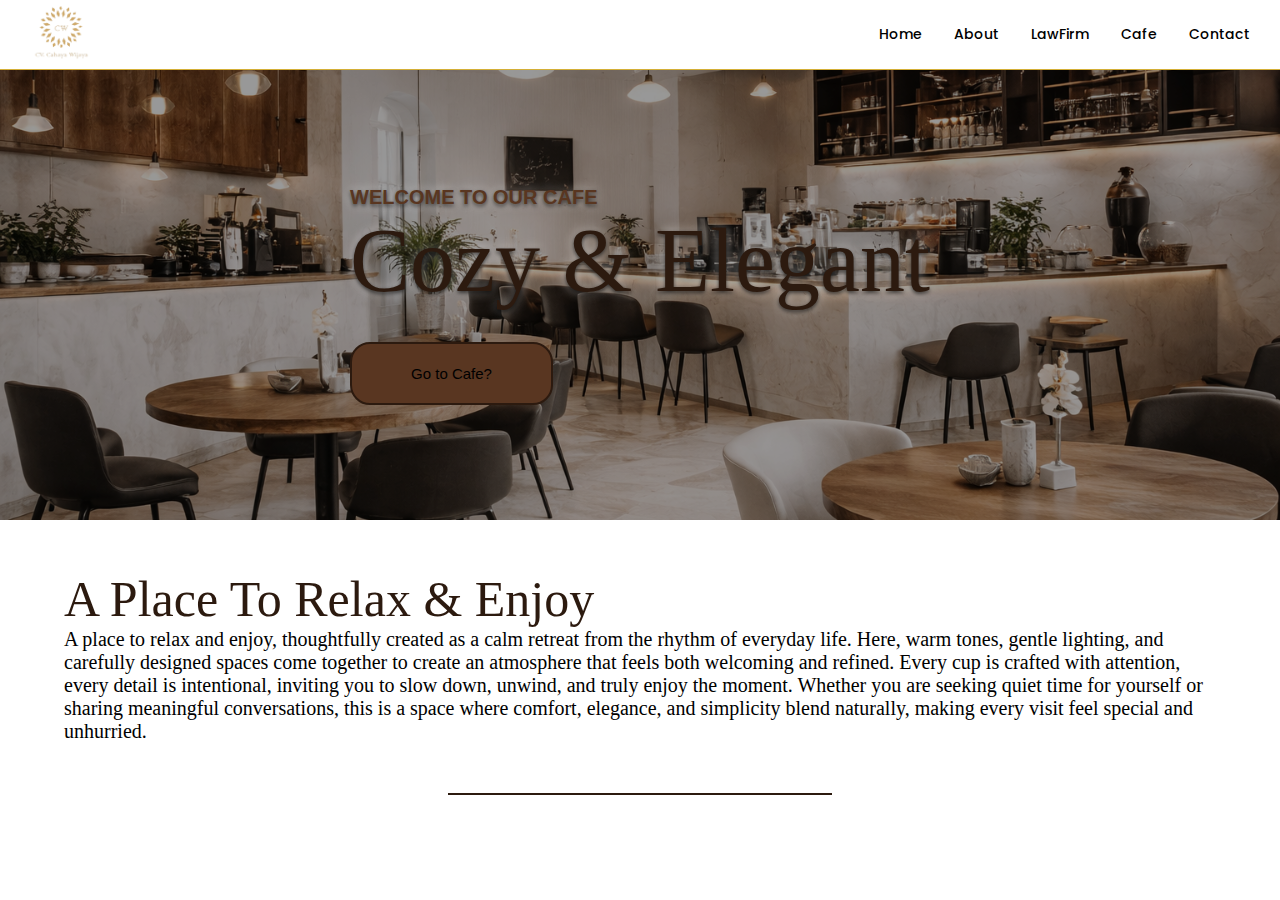
<file: cafe.html>
<!DOCTYPE html>
<html lang="en">

<head>
    <meta charset="UTF-8">
    <meta name="viewport" content="width=device-width, initial-scale=1.0">
    <link href="https://fonts.googleapis.com/css2?family=Poppins:wght@400;500;600&display=swap" rel="stylesheet" />
    <!-- Google Fonts -->
    <link rel="preconnect" href="https://fonts.googleapis.com" />
    <link rel="preconnect" href="https://fonts.gstatic.com" crossorigin />

    <link href="https://fonts.googleapis.com/css2?
family=Playfair+Display:wght@400;500;600;700&
family=Inter:wght@300;400;500;600&
display=swap" rel="stylesheet" />

    <title>LawFirm</title>
</head>

<style>
    :root {
        --primary-color: white;
        --secondary-color: black;
        --decoration-color: grey;
        --font-heading: "Playfair Display", serif;
        --font-body: "inter", sans-serif;
    }

    /*ResetCss*/

    * {
        margin: 0;
        padding: 0;
        box-sizing: border-box;
    }

    body {
        overflow: hidden;
        overflow-y: auto;
    }

    /*navbar*/

    .cv-logo {
        width: 60px;
        height: 60px;
    }

    .nav-primary {
        background-color: #ffffff;
        color: var(--secondary-color);
        width: 100%;
        height: 70px;
        display: flex;
        align-items: center;
        justify-content: space-between;
        padding: 16px 30px;
        border-bottom: 0.5px solid gray;
    }

    .nav-primary:hover {
        border-bottom: 0.5px solid #D4AF37;
        transition: all 0.9s ease;
    }

    .nav-content {
        list-style: none;
        display: flex;
        justify-content: space-between;
        gap: 2rem;
    }

    .nav-content a {
        text-decoration: none;
        color: black;
        font-family: "Poppins", sans-serif;
        font-weight: 500;
        font-size: 14px;
        height: 10px;
        border-bottom: 2px solid rgba(218, 165, 32, 0);
    }

    .nav-content a:hover {
        border-bottom: 1.5px solid goldenrod;
        transition: all 0.6s ease;
    }

    /*maincontent*/
    .hero {
        background-image: url("/img/cafe.png");
        height: 50vh;
        background-size: cover;
        background-position: center;
        background-repeat: no-repeat;
        position: relative;
        display: flex;
        justify-content: center;
        align-items: center;
    }

    .hero::before {
        content: "";
        position: absolute;
        inset: 0;
        background: rgba(0, 0, 0, 0.4);
    }


    .hero-content {
        position: relative;
        color: white;
        text-shadow:
            0 2px 4px rgba(0, 0, 0, 0.7),
            0 0 12px rgba(255, 255, 255, 0.617);
    }

    h4 {
        font-family: 'Segoe UI', sans-serif;
        font-size: 20px;
        font-weight: 600;
        color: #593621;
    }

    h1 {
        font-family: 'Cormorant Garamond', serif;
        font-size: 90px;
        font-weight: 500;
        color: #2c1a0f;
    }

    .text {
        width: 90%;

    }

    .text h1 {
        font-size: 50px;
    }

    .text p {
        font-size: 20px;
    }

    .container {
        display: flex;
        justify-content: center;
        margin-top: 50px;
    }

    .decoration {
        display: flex;
        justify-content: center;
        margin-top: 50px;
        margin-bottom: 50px;
    }

    .line-decoration {
        width: 30%;
        height: 1.5px;
        background-color: #2c1a0f;
    }

    .btn button {
        width: 35%;
        height: 7vh;
        background-color: #593621;
        border: 2px solid #2c1a0f;
        font-size: 15px;
        font-weight: 500;
        cursor: pointer;
        border-radius: 20px;
        margin-top: 30px;
    }

    .btn button:hover {
        transition: all 1s;
        background-color: #59362149;
        border: 2px solid burlywood;
        color: burlywood;
    }

    /*===RESPONSIVE===*/

    /*TAB*/
    @media (max-width: 1224px) {
        .hero-content h1 {
            font-size: clamp(42px, 8vw, 110px);
        }

        .text h1 {
            font-size: clamp(40px, 8vw, 110px);
        }

        .text p {
            padding-top: 30px;

        }

        .btn button {
            max-height: 6vh;
        }

    }

    /*mobile*/
    @media (max-width: 580px) {
        .text h1 {
            font-size: clamp(38px, 8vw, 110px);
        }

        .nav-content {
            gap: 0.5rem;
        }

        .nav-content a {
            font-size: 10px;
        }

        .btn button {
            max-height: 5vh;
            font-size: 14px;
        }

        .btn button {
            border: 1px solid #2c1a0f;
            font-size: 10px;
        }
    }

    /*smallmobile*/
    @media (max-width: 420px) {
        .hero-content h4 {
            font-size: clamp(5px, 5vw, 110px);
        }
    }
</style>

<body>
    <!--navbar-->
    <nav class="nav-primary">
        <img src="/img/logo.jpg.png" class="cv-logo" />
        <ul class="nav-content">
            <li><a href="/index.html">Home</a></li>
            <li><a href="/about.html">About</a></li>
            <li><a href="/lawfirm.html">LawFirm</a></li>
            <li><a href="/cafe.html">Cafe</a></li>
            <li><a href="/contact.html">Contact</a></li>
        </ul>
    </nav>
    <!--maincontent-->
    <section class="hero">
        <div class="hero-content">
            <h4>WELCOME TO OUR CAFE</h4>
            <h1>Cozy & Elegant</h1>
            <a class="btn"><button>Go to Cafe?</button></a>
        </div>
    </section>
    <!--artikel-->
    <div class="container">
        <div class="text">
            <h1>A Place To Relax & Enjoy</h1>
            <p>A place to relax and enjoy, thoughtfully created as a calm retreat from the rhythm of everyday life.
                Here, warm tones, gentle lighting, and carefully designed spaces come together to create an atmosphere
                that feels both welcoming and refined. Every cup is crafted with attention, every detail is intentional,
                inviting you to slow down, unwind, and truly enjoy the moment. Whether you are seeking quiet time for
                yourself or sharing meaningful conversations, this is a space where comfort, elegance, and simplicity
                blend naturally, making every visit feel special and unhurried.</p>
        </div>
    </div>
    <!--linedecoration-->
    <div class="decoration">
        <div class="line-decoration"></div>
    </div>
</body>

</html>
</file>
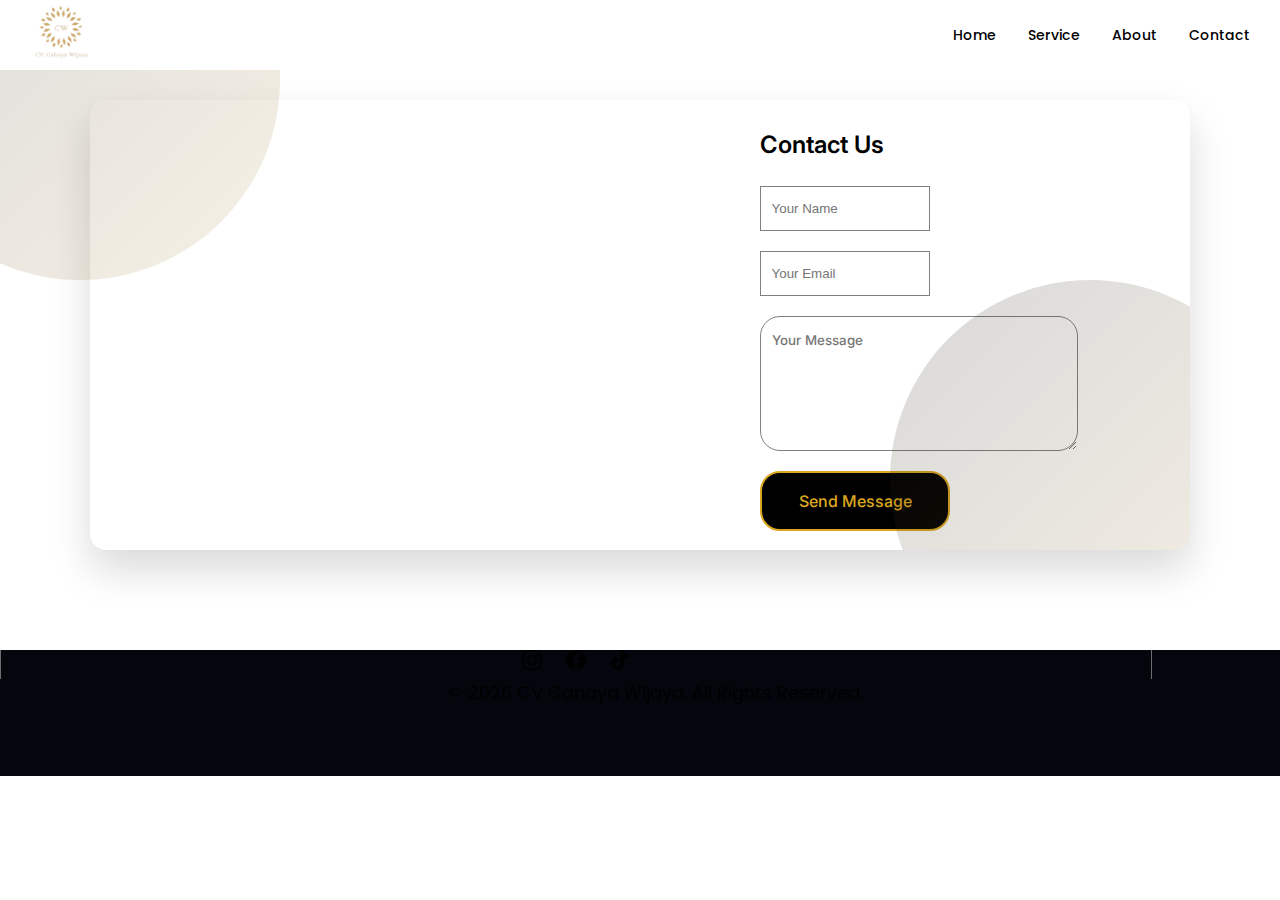
<file: contact.html>
<!DOCTYPE html>
<html lang="en">

<head>
    <meta charset="UTF-8" />
    <meta name="viewport" content="width=device-width, initial-scale=1.0" />
    <link href="https://fonts.googleapis.com/css2?family=Poppins:wght@400;500;600&display=swap" rel="stylesheet">
    <!-- Google Fonts -->
    <link rel="preconnect" href="https://fonts.googleapis.com">
    <link rel="preconnect" href="https://fonts.gstatic.com" crossorigin>
    <link href="https://fonts.googleapis.com/css2?
family=Playfair+Display:wght@400;500;600;700&
family=Inter:wght@300;400;500;600&
display=swap" rel="stylesheet">
     <!-- Google Fonts -->
    <link href="https://fonts.googleapis.com/css2?family=Poppins:wght@400;500;600&display=swap" rel="stylesheet">
    <link rel="preconnect" href="https://fonts.googleapis.com">
    <link rel="preconnect" href="https://fonts.gstatic.com" crossorigin>
    <link href="https://fonts.googleapis.com/css2?
family=Playfair+Display:wght@400;500;600;700&
family=Inter:wght@300;400;500;600&
display=swap" rel="stylesheet">
    <link
        href="https://fonts.googleapis.com/css2?family=Poppins:ital,wght@0,100;0,200;0,300;0,400;0,500;0,600;0,700;0,800;0,900;1,100;1,200;1,300;1,400;1,500;1,600;1,700;1,800;1,900&display=swap"
        rel="stylesheet">
    <!--Link-->
    <link rel="stylesheet" href="/style/base.css">
    <link rel="stylesheet" href="/style/navbar.css">
    <link rel="stylesheet" href="/style/hero.css">
    <link rel="stylesheet" href="/style/content.css">
    <link rel="stylesheet" href="/style/component.css">
    <link rel="stylesheet" href="/style/effect.css">

    <title>Home Page</title>
</head>

<style>
    :root {
        --primary-color: white;
        --secondary-color: black;
        --decoration-color: grey;
        --font-heading: 'Playfair Display', serif;
        --font-body: 'inter', sans-serif;
    }

    /*ResetCss*/

    * {
        margin: 0;
        padding: 0;
        box-sizing: border-box;
    }

    body {
        overflow-x: hidden;
        overflow-y: auto;
    }

    /*navbar*/

    .cv-logo {
        width: 60px;
        height: 60px;
    }

    .nav-primary {
        background-color: var(--primary-color);
        color: var(--secondary-color);
        width: 100%;
        height: 70px;
        display: flex;
        align-items: center;
        justify-content: space-between;
        padding: 16px 30px;
        border-bottom: 1px solid #eee;
    }

    .nav-primary:hover {
        border-bottom: 1.5px solid goldenrod;
        transition: all 0.9s ease;
    }

    .nav-content {
        list-style: none;
        display: flex;
        justify-content: space-between;
        gap: 2rem;
    }

    .nav-content a {
        text-decoration: none;
        color: var(--secondary-color);
        font-family: 'Poppins', sans-serif;
        font-weight: 500;
        font-size: 14px;
        height: 10px;
        border-bottom: 2px solid rgba(218, 165, 32, 0);
    }

    .nav-content a:hover {
        border-bottom: 1.5px solid goldenrod;
        transition: all 0.6s ease;
    }

    /*map*/
    .map-container {
        position: relative;
        width: 100%;
        max-width: 1100px;
        margin: 100px auto;
        border-radius: 16px;
        overflow: hidden;
        box-shadow: 0 20px 40px rgba(0, 0, 0, 0.15);
        display: flex;
        gap: 70px;
        z-index: 1;
    }

    /*contact*/

    form {
        display: flex;
        flex-direction: column;
        gap: 20px;
        padding-top: 3vh;
    }

    h2 {
        padding-top: 30px;
        font-family: var(--font-body);
        font-weight: 600;
    }

    textarea {
        height: 15vh;
        width: 150%;
        padding: 15px;
        padding-left: 5%;
        font-family: var(--font-body);
        font-weight: 500;
        border: 1px solid gray;
        border-radius: 20px;
    }

    input {
        height: 5vh;
        width: 80%;
        padding: 5%;
        border: 1px solid gray;
    }

    button {
        font-family: var(--font-body);
        width: 190px;
        height: 60px;
        border-radius: 20px;
        font-family: var(--font-body);
        font-weight: 520;
        font-size: 16px;
        background-color: rgb(0, 0, 0);
        color: goldenrod;
        border: 2px solid goldenrod;
    }

    button:hover {
        background-color: rgba(0, 0, 0, 0);
        transition: all 0.5s ease;
    }

    input:hover {
        transition: all 1s;
        box-shadow: 0 20px 40px rgba(0, 0, 0, 0.15);
        border: 1px solid goldenrod;
    }
    
    textarea:hover {
        transition: all 1s;
        box-shadow: 0 20px 40px rgba(0, 0, 0, 0.15);
        border: 1px solid goldenrod;
    }
    /*decor*/
    .decor-curve {
        position: absolute;
        top: -120px;
        left: -120px;
        width: 400px;
        height: 400px;
        background: linear-gradient(135deg, #000, #C9A24D);
        border-radius: 50%;
        opacity: 0.15;
        z-index: -1;
    }

    .circle-curve {
        position: absolute;
        bottom: -130px;
        right: -100px;
        width: 400px;
        height: 400px;
        background: linear-gradient(135deg, #000, #C9A24D);
        border-radius: 50%;
        opacity: 0.15;
        z-index: 0;
        pointer-events: none;
    }

    .footer {
        width: 100%;
        height: 70px;
        background-color: rgba(128, 128, 128, 0.569);
        color: #eee;
        display: flex;
        align-items: center;
}

    p {
        margin-left: 30px;
    }

    /*===RESPONSIVE===*/

    /*TAB*/
    @media (max-width: 1094px) {
    .circle-curve,.decor-curve {
        display: none;
    }
    .map-container {
        position: relative;
        width: 90%;
        max-width: 1100px;
        margin: 100px auto;
        border-radius: 16px;
        overflow: hidden;
        box-shadow: 0 20px 40px rgba(0, 0, 0, 0.15);
        display: flex;
        z-index: 1;
    }
    .form-container {
        width: 50%;
    }
    form {
        display: flex;
        flex-direction: column;
        gap: 15px;
        padding-top: 3vh;
    }
    .form-container {
        position: relative;
        right: 5%;

    }
    input {
        max-height: 30px;
        width: 50%;
        padding: 5%;
        border: 1px solid gray;
    }

    textarea {
        height: 10vh;
        max-width: 100%;
        padding: 15px;
        padding-left: 5%;
        font-family: var(--font-body);
        font-weight: 500;
        border: 1px solid gray;
        border-radius: 20px;
    }

    button {
        width: 80%;
        font-size: 90%;
        height: 50px;
    }
    }

    /*mobile*/
    @media (max-width: 580px) {
        body {
            overflow-y: auto;
        }
        .map-container {
        position: relative;
        width: 90%;
        max-width: 1100px;
        margin: 100px auto;
        border-radius: 16px;
        overflow: hidden;
        box-shadow: 0 20px 40px rgba(0, 0, 0, 0.15);
        display: flex;
        flex-direction: column;
        z-index: 1;
        overflow-y: scrol;
        }
        h2 {
            padding-top: 0px;
        }
        .form-container {
            display: flex;
            flex-direction: column;
            justify-content: center;
            align-items: center;
            width: 50%;
            margin-bottom: 100px;
            margin-left: 20px;
        }
        input {
        max-height: 50px;
        min-width: 140%;
        padding: 5%;
        border: 1px solid gray;
        }
        
        textarea {
            min-width: 220%;
        }

        .nav-content {
            gap: 0.5rem;
        }

        .nav-content a {
            font-size: 13px;
        }
    }
    /*smallmobile*/
    @media (max-width: 420px) {
        .nav-content {
            gap: 0.5rem;
        }

        .nav-content a {
            font-size: 10px;
        }

        input {
            min-width: 100%;
        }

        textarea {
            min-width: 150%;
        }

        .form-container {
            padding-left: 20px;
        }

        button {
            font-size: 10px;
        }

        .decor-curve {
            display: block;
            width: 42vh;
            height: 50%;
        }

        button {
            border: 1px solid goldenrod;
            font-size: 10px;
        }
    }
</style>

<body>
    <!--navbar-->
    <nav>
        <img src="/img/logo.jpg.png" class="cv-logo" />
        <ul>
            <li><a href="/index.html">Home</a></li>
            <li><a href="/service.html">Service</a></li>
            <li><a href="/about.html">About</a></li>
            <li><a href="/contact.html">Contact</a></li>
        </ul>
    </nav>
    <!--maincontent-->
        <div class="map-container">
            <div class="circle-curve"></div>
            <iframe
                src="https://www.google.com/maps/embed?pb=!1m18!1m12!1m3!1d247.15328067561353!2d109.42540203014109!3d-7.634389560657006!2m3!1f0!2f0!3f0!3m2!1i1024!2i768!4f13.1!3m3!1m2!1s0x2e6549005fc43287%3A0x3d8d8579916477ea!2sHatea%20Cafe!5e0!3m2!1sid!2sid!4v1766893401239!5m2!1sid!2sid"
                width="600" height="450" style="border:0;" allowfullscreen="" loading="lazy"
                referrerpolicy="no-referrer-when-downgrade">
            </iframe>
            <!--mail-->
            <div class="form-container">
                <h2>Contact Us</h2>
            <form action="mailto:aellhadilla@gmail.com" method="post" enctype="text/plain">
                <input type="text" name="Name" placeholder="Your Name">
                <input type="email" name="Email" placeholder="Your Email">
                <textarea  name="Message" placeholder="Your Message"></textarea>
                <button type="submit">Send Message</button>
                </form>
            </div>
        </div>
        <!--decor-->
        <div class="decor-curve"></div>
        <!-- FOOTER -->
        <div class="footer-hero">
            <ul class="footer-container">
                <!-- INSTAGRAM -->
                <li class="footer-icons">
                    <?xml version="1.0" encoding="UTF-8"?>
                    <a href="#">
                        <svg xmlns="http://www.w3.org/2000/svg" xmlns:xlink="http://www.w3.org/1999/xlink" version="1.1"
                            id="Capa_1" x="0px" y="0px" viewBox="0 0 24 24" style="enable-background:new 0 0 24 24;"
                            xml:space="preserve" width="20" height="20">
                            <g>
                                <path
                                    d="M12,2.162c3.204,0,3.584,0.012,4.849,0.07c1.308,0.06,2.655,0.358,3.608,1.311c0.962,0.962,1.251,2.296,1.311,3.608   c0.058,1.265,0.07,1.645,0.07,4.849c0,3.204-0.012,3.584-0.07,4.849c-0.059,1.301-0.364,2.661-1.311,3.608   c-0.962,0.962-2.295,1.251-3.608,1.311c-1.265,0.058-1.645,0.07-4.849,0.07s-3.584-0.012-4.849-0.07   c-1.291-0.059-2.669-0.371-3.608-1.311c-0.957-0.957-1.251-2.304-1.311-3.608c-0.058-1.265-0.07-1.645-0.07-4.849   c0-3.204,0.012-3.584,0.07-4.849c0.059-1.296,0.367-2.664,1.311-3.608c0.96-0.96,2.299-1.251,3.608-1.311   C8.416,2.174,8.796,2.162,12,2.162 M12,0C8.741,0,8.332,0.014,7.052,0.072C5.197,0.157,3.355,0.673,2.014,2.014   C0.668,3.36,0.157,5.198,0.072,7.052C0.014,8.332,0,8.741,0,12c0,3.259,0.014,3.668,0.072,4.948c0.085,1.853,0.603,3.7,1.942,5.038   c1.345,1.345,3.186,1.857,5.038,1.942C8.332,23.986,8.741,24,12,24c3.259,0,3.668-0.014,4.948-0.072   c1.854-0.085,3.698-0.602,5.038-1.942c1.347-1.347,1.857-3.184,1.942-5.038C23.986,15.668,24,15.259,24,12   c0-3.259-0.014-3.668-0.072-4.948c-0.085-1.855-0.602-3.698-1.942-5.038c-1.343-1.343-3.189-1.858-5.038-1.942   C15.668,0.014,15.259,0,12,0z" />
                                <path
                                    d="M12,5.838c-3.403,0-6.162,2.759-6.162,6.162c0,3.403,2.759,6.162,6.162,6.162s6.162-2.759,6.162-6.162   C18.162,8.597,15.403,5.838,12,5.838z M12,16c-2.209,0-4-1.791-4-4s1.791-4,4-4s4,1.791,4,4S14.209,16,12,16z" />
                                <circle cx="18.406" cy="5.594" r="1.44" />
                            </g>
                        </svg>
                    </a>
                </li>
                <!-- FACEBOOK -->
                <li class="footer-icons">
                    <a href="#">
                        <?xml version="1.0" encoding="UTF-8"?>
                        <!-- Generator: Adobe Illustrator 26.0.1, SVG Export Plug-In . SVG Version: 6.00 Build 0)  -->
                        <svg xmlns="http://www.w3.org/2000/svg" xmlns:xlink="http://www.w3.org/1999/xlink" version="1.1"
                            id="Capa_1" x="0px" y="0px" viewBox="0 0 24 24" style="enable-background:new 0 0 24 24;"
                            xml:space="preserve" width="20" height="20">
                            <g>
                                <path
                                    d="M24,12.073c0,5.989-4.394,10.954-10.13,11.855v-8.363h2.789l0.531-3.46H13.87V9.86c0-0.947,0.464-1.869,1.95-1.869h1.509   V5.045c0,0-1.37-0.234-2.679-0.234c-2.734,0-4.52,1.657-4.52,4.656v2.637H7.091v3.46h3.039v8.363C4.395,23.025,0,18.061,0,12.073   c0-6.627,5.373-12,12-12S24,5.445,24,12.073z" />
                            </g>
                        </svg>
                    </a>
                </li>
                <!-- TIKTOK -->
                <li class="footer-icons">
                    <a href="#">
                        <?xml version="1.0" encoding="UTF-8"?>
                        <!-- Generator: Adobe Illustrator 26.0.1, SVG Export Plug-In . SVG Version: 6.00 Build 0)  -->
                        <svg xmlns="http://www.w3.org/2000/svg" xmlns:xlink="http://www.w3.org/1999/xlink" version="1.1"
                            id="Capa_1" x="0px" y="0px" viewBox="0 0 24 24" style="enable-background:new 0 0 24 24;"
                            xml:space="preserve" width="20" height="20">
                            <path
                                d="M22.465,9.866c-2.139,0-4.122-0.684-5.74-1.846v8.385c0,4.188-3.407,7.594-7.594,7.594c-1.618,0-3.119-0.51-4.352-1.376  c-1.958-1.375-3.242-3.649-3.242-6.218c0-4.188,3.407-7.595,7.595-7.595c0.348,0,0.688,0.029,1.023,0.074v0.977v3.235  c-0.324-0.101-0.666-0.16-1.023-0.16c-1.912,0-3.468,1.556-3.468,3.469c0,1.332,0.756,2.489,1.86,3.07  c0.481,0.253,1.028,0.398,1.609,0.398c1.868,0,3.392-1.486,3.462-3.338L12.598,0h4.126c0,0.358,0.035,0.707,0.097,1.047  c0.291,1.572,1.224,2.921,2.517,3.764c0.9,0.587,1.974,0.93,3.126,0.93V9.866z" />
                        </svg>
                    </a>
                </li>
            </ul>
            <p class="copy-paragraph">© 2026 CV Cahaya Wijaya. All Rights Reserved.</p>
        </div>
</body>
</html>
</file>
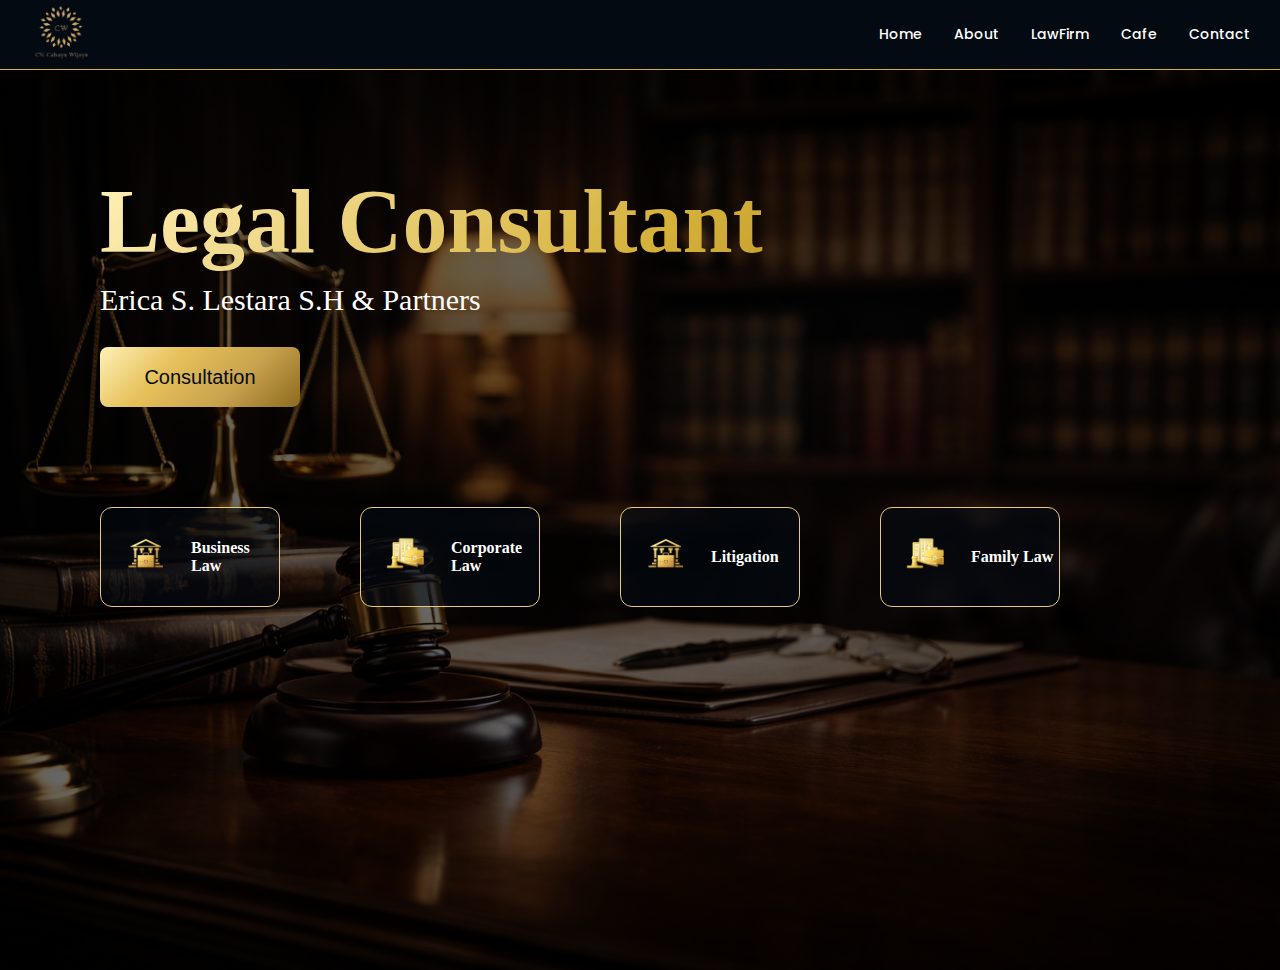
<file: lawfirm.html>
<!DOCTYPE html>
<html lang="en">

<head>
    <meta charset="UTF-8">
    <meta name="viewport" content="width=device-width, initial-scale=1.0">
    <link href="https://fonts.googleapis.com/css2?family=Poppins:wght@400;500;600&display=swap" rel="stylesheet" />
    <!-- Google Fonts -->
    <link rel="preconnect" href="https://fonts.googleapis.com" />
    <link rel="preconnect" href="https://fonts.gstatic.com" crossorigin />

    <link href="https://fonts.googleapis.com/css2?
family=Playfair+Display:wght@400;500;600;700&
family=Inter:wght@300;400;500;600&
display=swap" rel="stylesheet" />

    <title>LawFirm</title>
</head>

<style>
    :root {
        --primary-color: white;
        --secondary-color: black;
        --decoration-color: grey;
        --font-heading: "Playfair Display", serif;
        --font-body: "inter", sans-serif;
    }

    /*ResetCss*/

    * {
        margin: 0;
        padding: 0;
        box-sizing: border-box;
    }

    body {
        overflow: hidden;
    }

    /*navbar*/

    .cv-logo {
        width: 60px;
        height: 60px;
    }

    .nav-primary {
        background-color: #040A12;
        color: var(--secondary-color);
        width: 100%;
        height: 70px;
        display: flex;
        align-items: center;
        justify-content: space-between;
        padding: 16px 30px;
        border-bottom: 0.5px solid black;
    }

    .nav-primary:hover {
        border-bottom: 0.5px solid #D4AF37;
        transition: all 0.9s ease;
    }

    .nav-content {
        list-style: none;
        display: flex;
        justify-content: space-between;
        gap: 2rem;
    }

    .nav-content a {
        text-decoration: none;
        color: white;
        font-family: "Poppins", sans-serif;
        font-weight: 500;
        font-size: 14px;
        height: 10px;
        border-bottom: 2px solid rgba(218, 165, 32, 0);
    }

    .nav-content a:hover {
        border-bottom: 1.5px solid goldenrod;
        transition: all 0.6s ease;
    }

    /*maincontent1*/
    .hero {
        height: 100vh;
        background-image: url("/img/lawbg.png");
        background-size: cover;
        background-position: center;
        background-repeat: no-repeat;
        position: relative;
    }

    .hero::before {
        content: "";
        position: absolute;
        inset: 0;
        background: linear-gradient(rgba(0, 0, 0, 0.6),
                rgba(0, 0, 0, 0.6));
        z-index: 1;
    }

    .hero-content {
        position: relative;
        z-index: 2;
        color: white;
        margin-left: 100px;
        padding-top: 100px;
    }

    h1 {
        font-size: 80px;
        display: none;
    }

    h2 {
        background: linear-gradient(135deg,
                #FFF1B8,
                #D4AF37,
                #8C6A1F);
        -webkit-background-clip: text;
        -webkit-text-fill-color: transparent;
        background-clip: text;
        font-size: 90px;
    }

    p {
        font-size: 30px;
        padding-top: 10px;
        padding-bottom: 30px;
    }

    .btn {
        font-size: 0px;
    }

    button {
        width: 200px;
        height: 60px;
        font-size: 20px;
        font-family: 'Segoe UI', sans-serif;
        background: linear-gradient(135deg,
                #FFF1B8,
                #E6C15A,
                #C9A24D,
                #8C6A1F);
        color: #050B14;
        padding: 14px 32px;
        border-radius: 8px;
        font-weight: 400;
        border: none;
    }

    button:hover {
        background: rgba(255, 255, 255, 0);
        color: white;
        padding: 14px 32px;
        border-radius: 8px;
        font-weight: 400;
        border: 1px solid #E6C15A;
        transition: all 1s ease-in-out;
    }

    .service {
        position: relative;
        z-index: 2;
        color: white;
        display: flex;
        gap: 5rem;
        margin-top: 100px;
        padding-left: 100px;
    }

    img {
        width: 90px;
        align-items: center;
    }

    .service-content {
        width: 180px;
        height: 100px;
        display: flex;
        border: 1px solid rgb(231, 201, 127);
        align-items: center;
        background-color: #040a1295;
        border-radius: 12px;
        cursor: pointer;
    }

    .service-content:hover {
        transform: scale(1.1);
        transition: 0.5s ease;
        box-shadow: 0 20px 40px rgba(231, 202, 127, 0.417);
    }

    /*===RESPONSIVE===*/

    /*TAB*/
    @media (max-width: 1224px) {
        .service {
            gap: 2rem;
        }
    }

    @media (max-width: 1024px) {
        .service {
            display: grid;
            grid-template-columns: repeat(3, 1fr);
            column-gap: 0rem;
        }

        body {
            overflow-y: scroll;
            background-color: rgb(7, 0, 0);
        }

        .service {
            padding-bottom: 100px;
        }
    }

    /*mobile*/
    @media (max-width: 690px) {
        body {
            background-color: rgb(7, 0, 0);
        }

        .service {
            display: none;
        }
    }

    /*smallmobile*/
    @media (max-width: 600px) {
        .service {
            display: none;
        }

        .service-content {
            width: 280px;
        }
    }

    @media (max-width: 500px) {
        .nav-content {
            gap: 0.5rem;
        }

        .nav-content a {
            font-size: 10px;
        }

        h1 {
            font-size: 60px;
        }

        h2 {
            font-size: 50px;
        }

        p {
            font-size: 20px;
        }

        .service-content {
            width: 180px;
        }

        .service {
            padding-top: 90%;
        }

        .hero-container {
            display: flex;
            justify-content: center;
        }

        .hero-content {
            padding-top: 40px;
            width: 90%;
            margin-left: 0px;
            display: flex;
            flex-direction: column;;
        }
    }
</style>

<body>
    <!--navbar-->
    <nav class="nav-primary">
        <img src="/img/logo.jpg.png" class="cv-logo" />
        <ul class="nav-content">
            <li><a href="/index.html">Home</a></li>
            <li><a href="/about.html">About</a></li>
            <li><a href="/lawfirm.html">LawFirm</a></li>
            <li><a href="/cafe.html">Cafe</a></li>
            <li><a href="/contact.html">Contact</a></li>
        </ul>
    </nav>
    <!--main content-->
    <section class="hero">
        <div class="hero-container">
        <div class="hero-content">
            <h1>Trusted</h1>
            <h2>Legal Consultant</h2>
            <p>Erica S. Lestara S.H & Partners</p>
            <a class="btn"><button>Consultation</button></a>
        </div>
        </div>
        <!--sercive-->
        <div class="service">
            <!--businesslaw-->
            <div class="service-content">
                <img src="/img/business.png">
                <h4>Business Law</h4>
            </div>
            <!--corporatelaw-->
            <div class="service-content">
                <img src="/img/corporate.png">
                <h4>Corporate Law</h4>
            </div>
            <!--litigation-->
            <div class="service-content">
                <img src="/img/business.png" alt="">
                <h4>Litigation</h4>
            </div>
            <!--familylaw-->
            <div class="service-content">
                <img src="/img/corporate.png">
                <h4>Family Law</h4>
            </div>
        </div>
    </section>

</body>
</html>
</file>
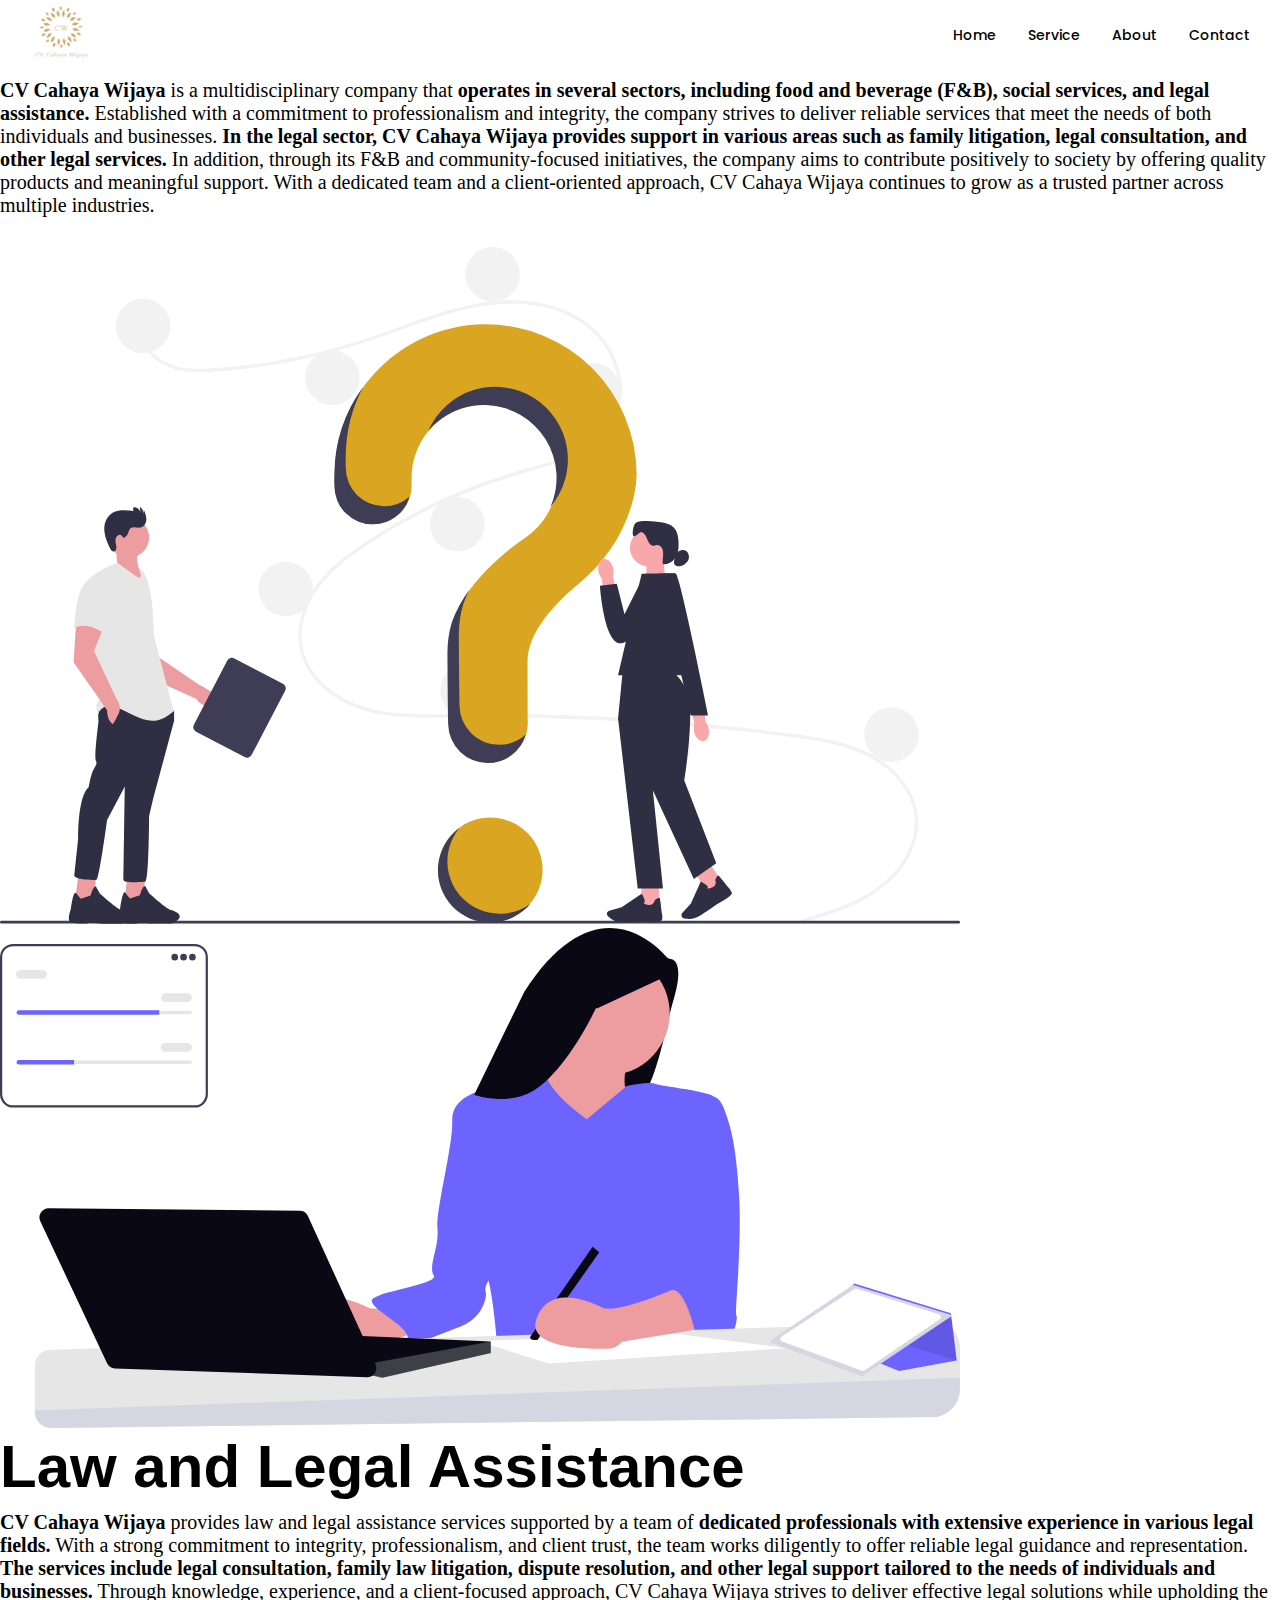
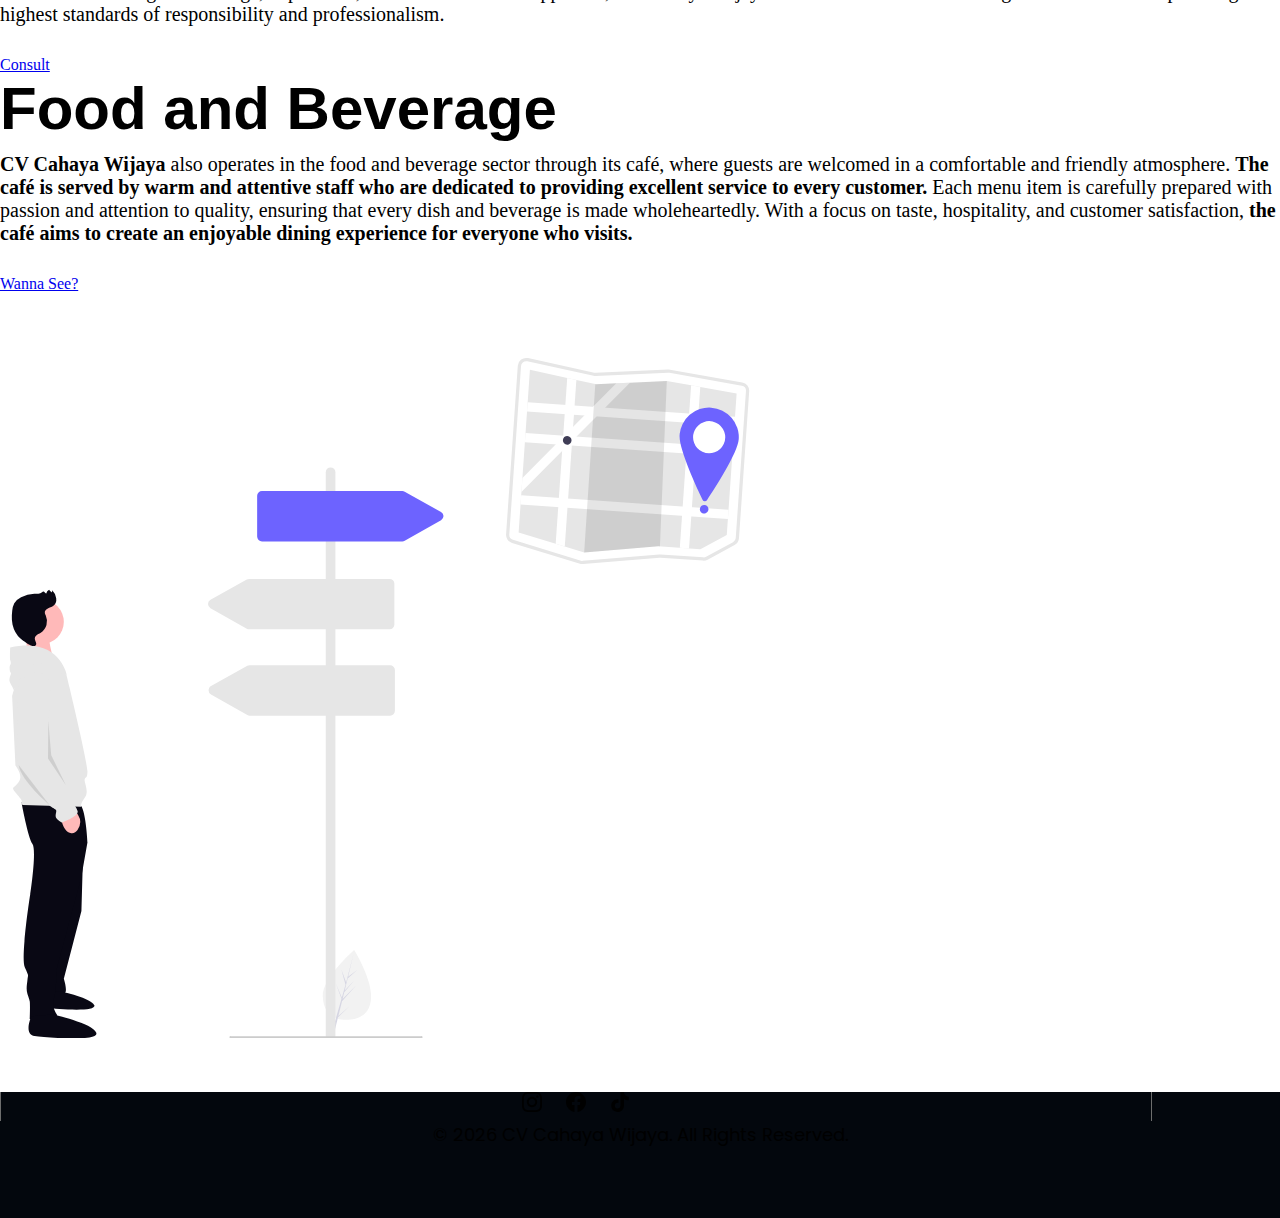
<file: service.html>
<!DOCTYPE html>
<html lang="en">

<head>
    <meta charset="UTF-8">
    <meta name="viewport" content="width=device-width, initial-scale=1.0">
    <title>Services</title>
    <!-- Google Fonts -->
    <link href="https://fonts.googleapis.com/css2?family=Poppins:wght@400;500;600&display=swap" rel="stylesheet">
    <link rel="preconnect" href="https://fonts.googleapis.com">
    <link rel="preconnect" href="https://fonts.gstatic.com" crossorigin>
    <link href="https://fonts.googleapis.com/css2?
family=Playfair+Display:wght@400;500;600;700&
family=Inter:wght@300;400;500;600&
display=swap" rel="stylesheet">
    <link
        href="https://fonts.googleapis.com/css2?family=Poppins:ital,wght@0,100;0,200;0,300;0,400;0,500;0,600;0,700;0,800;0,900;1,100;1,200;1,300;1,400;1,500;1,600;1,700;1,800;1,900&display=swap"
        rel="stylesheet">
    <!--Link-->
    <link rel="stylesheet" href="/style/base.css">
    <link rel="stylesheet" href="/style/navbar.css">
    <link rel="stylesheet" href="/style/hero.css">
    <link rel="stylesheet" href="/style/content.css">
    <link rel="stylesheet" href="/style/component.css">
    <link rel="stylesheet" href="/style/effect.css">
</head>

<body>
    <!--navbar-->
    <nav class="nav-hero">
        <img src="/img/logo.jpg.png" class="cv-logo" />
        <ul class="nav-content">
            <li><a href="/index.html">Home</a></li>
            <li><a href="/service.html">Service</a></li>
            <li><a href="/about.html">About</a></li>
            <li><a href="/contact.html">Contact</a></li>
        </ul>
    </nav>
    <!-- SERVICE CONTENT -->
    <section class="service-hero">
        <div class="service-container">
            <div class="service-content">
                <div class="service-content-text">
                    <h1>What Do We <span class="service-content-text-highlight">Serve?</span></h1>
                    <p><b>CV Cahaya Wijaya</b> is a multidisciplinary company that <b>operates in several sectors,
                            including food
                            and beverage (F&B), social services, and legal assistance.</b> Established with a commitment
                        to
                        professionalism and integrity, the company strives to deliver reliable services that meet the
                        needs of both individuals and businesses. <b>In the legal sector, CV Cahaya Wijaya provides
                            support
                            in various areas such as family litigation, legal consultation, and other legal
                            services.</b> In
                        addition, through its F&B and community-focused initiatives, the company aims to contribute
                        positively to society by offering quality products and meaningful support. With a dedicated team
                        and a client-oriented approach, CV Cahaya Wijaya continues to grow as a trusted partner across
                        multiple industries.</p>
                </div>
                <div class="service-content-img">
                    <svg xmlns="http://www.w3.org/2000/svg" width="960" height="676.854" viewBox="0 0 960 676.854"
                        xmlns:xlink="http://www.w3.org/1999/xlink" role="img" artist="Katerina Limpitsouni"
                        source="https://undraw.co/" class="service-icons">
                        <g transform="translate(-537.662 -242.369)">
                            <circle cx="52.28" cy="52.28" r="52.28" transform="translate(975.673 812.908)"
                                fill="goldenrod" />
                            <path
                                d="M963.4,818.129c29.248-8.784,60.343-17.943,83.539-38.825,20.728-18.66,34.721-47.154,26.134-75.138-8.569-27.927-34.237-46.548-60.738-55.81-15.031-5.253-30.755-8.167-46.474-10.456-17.088-2.489-34.251-4.528-51.406-6.49Q810.258,619.493,705.28,616.85c-34.533-.87-69.06-.849-103.6-.347-30.845.448-63.33.437-91.944-12.673-22.252-10.194-42.447-28.742-48.647-53.114-7.157-28.134,6.044-56.785,24.981-77.161,9.982-10.74,21.648-19.78,33.682-28.092,13.056-9.017,26.567-17.4,40.371-25.217A562.168,562.168,0,0,1,645.1,381.07c14.485-5.267,29.186-9.811,44.015-14,12.521-3.54,25.081-7.085,37.183-11.908,23.394-9.324,45.644-25.117,51.592-51.009,5.638-24.539-3.868-51.179-20.531-69.409-19.279-21.091-48.347-30.336-76.216-31.832-31.287-1.679-61.853,6.151-91.26,16.089-31.365,10.6-62.053,22.787-94.08,31.372a633,633,0,0,1-96.828,18c-16,1.7-32.494,3.629-48.594,2.324-13.493-1.093-26.918-5.062-36.862-14.638-8.527-8.211-13.606-19.5-11.86-31.405.317-2.163,3.6-1.243,3.288.906-2.126,14.5,7.728,27.855,19.871,34.7,14.034,7.908,31.112,7.919,46.736,7.015a611.272,611.272,0,0,0,100.6-14.543c32.5-7.422,63.832-18.033,95.132-29.367,29.727-10.765,60.119-21.271,91.877-23.6,27.556-2.023,56.544,1.991,80.551,16.392,21.1,12.656,36.613,33.763,41.557,57.984,4.831,23.668-1.86,47.49-19.776,64.006-18.55,17.1-43.985,24.412-67.688,31.145-30.064,8.54-59.483,18.523-87.959,31.485a552.159,552.159,0,0,0-82.739,46.516c-25.284,17.278-50.236,39.018-58.232,69.841-3.725,14.358-3.037,29.586,3.2,43.148,5.542,12.059,14.669,22.2,25.3,30.025,25.368,18.667,57.341,22.5,87.984,22.881,34.416.428,68.833-.733,103.26-.168q105.242,1.727,210.052,12.812,26.263,2.78,52.46,6.145c15.709,2.018,31.47,4.024,46.914,7.609,27.461,6.374,54.183,18.63,71.251,41.913a69.692,69.692,0,0,1,13.578,34.6c1.195,13.1-2.011,26.219-7.933,37.87-13.107,25.788-37.657,42.191-63.729,52.968-13.964,5.772-28.449,10.145-42.906,14.486-2.106.632-3.006-2.657-.906-3.288Z"
                                transform="translate(376.883 96.403)" fill="#f2f2f2" />
                            <circle cx="27.277" cy="27.277" r="27.277" transform="translate(653.466 294.081)"
                                fill="#f2f2f2" />
                            <circle cx="27.277" cy="27.277" r="27.277" transform="translate(842.699 345.794)"
                                fill="#f2f2f2" />
                            <circle cx="27.277" cy="27.277" r="27.277" transform="translate(1002.95 242.369)"
                                fill="#f2f2f2" />
                            <circle cx="27.277" cy="27.277" r="27.277" transform="translate(1102.964 358.295)"
                                fill="#f2f2f2" />
                            <circle cx="27.277" cy="27.277" r="27.277" transform="translate(967.717 492.406)"
                                fill="#f2f2f2" />
                            <circle cx="27.277" cy="27.277" r="27.277" transform="translate(796.101 557.188)"
                                fill="#f2f2f2" />
                            <circle cx="27.277" cy="27.277" r="27.277" transform="translate(977.946 658.34)"
                                fill="#f2f2f2" />
                            <circle cx="27.277" cy="27.277" r="27.277" transform="translate(1173.429 715.166)"
                                fill="#f2f2f2" />
                            <circle cx="27.277" cy="27.277" r="27.277" transform="translate(1401.872 702.664)"
                                fill="#f2f2f2" />
                            <path
                                d="M622.121,220.373c-81.707.577-148.608,66.976-149.769,148.677-.011.754-.016,6.058-.015,13A38.355,38.355,0,0,0,510.686,420.4h0a38.377,38.377,0,0,0,38.371-38.4c0-4.727-.006-7.994-.006-8.194a72.738,72.738,0,1,1,111.972,61.236l.013.016S606.451,470.194,589.81,518.4l.014,0a106.843,106.843,0,0,0-4.4,30.423c0,4.234.249,41.28.73,71.349a39.536,39.536,0,0,0,39.54,38.895h0a39.547,39.547,0,0,0,39.544-39.791c-.167-27.537-.258-59.6-.258-61.929,0-29.6,28.556-59.094,52.012-78.327,27.011-22.148,46.448-52.329,54.255-86.375a98.611,98.611,0,0,0,2.841-21.4A150.874,150.874,0,0,0,622.121,220.373Z"
                                transform="translate(400.232 99.284)" fill="goldenrod" />
                            <path
                                d="M1136.309,747.956H179.016a1.353,1.353,0,1,1,0-2.706h957.293a1.353,1.353,0,1,1,0,2.706Z"
                                transform="translate(360 170.947)" fill="#3f3d56" />
                            <path
                                d="M521.581,394.755h0a38.355,38.355,0,0,1-38.351-38.349c0-6.941,0-12.245.015-13A149.461,149.461,0,0,1,500.7,275.319a149.8,149.8,0,0,0-28.821,86.273c-.011.754-.016,6.058-.015,13a38.355,38.355,0,0,0,38.349,38.353h0a38.384,38.384,0,0,0,36.923-27.948A38.213,38.213,0,0,1,521.581,394.755Z"
                                transform="translate(400.168 106.786)" fill="#3f3d56" />
                            <path
                                d="M613.483,293.673a72.742,72.742,0,0,1,63.258,101.621,72.735,72.735,0,1,0-122.093-76.131,72.591,72.591,0,0,1,58.834-25.49Z"
                                transform="translate(411.47 106.798)" fill="#3f3d56" />
                            <path
                                d="M623,609.04h0a39.538,39.538,0,0,1-39.54-38.9c-.481-30.06-.73-67.106-.73-71.34a106.841,106.841,0,0,1,4.4-30.423l-.014,0a108.037,108.037,0,0,1,6.244-14.435,125.074,125.074,0,0,0-17.609,32.62l.014,0a106.841,106.841,0,0,0-4.4,30.423c0,4.234.249,41.28.73,71.349a39.536,39.536,0,0,0,39.54,38.895h0a39.552,39.552,0,0,0,37.96-28.462A39.392,39.392,0,0,1,623,609.04Z"
                                transform="translate(413.753 131.173)" fill="#3f3d56" />
                            <path
                                d="M603.828,744.91a52.273,52.273,0,0,1-19.4-81.249A52.277,52.277,0,1,0,655.539,739.2a52.246,52.246,0,0,1-51.711,5.711Z"
                                transform="translate(412.607 159.807)" fill="#3f3d56" />
                            <g transform="translate(1135.87 516.267)">
                                <path d="M274.847,101.451l-18.867,6.2V80.5H273.1Z"
                                    transform="translate(-207.812 -42.416)" fill="#f8a8ab" />
                                <ellipse cx="18.799" cy="18.799" rx="18.799" ry="18.799"
                                    transform="translate(31.706 8.004)" fill="#f8a8ab" />
                                <path
                                    d="M260.955,60.3c-3.147-.093-5.215-3.274-6.434-6.176s-2.48-6.236-5.4-7.433c-2.388-.979-6.6,5.645-8.479,3.881-1.966-1.84-.05-11.283,2.034-12.977s4.936-2.025,7.62-2.151a78.078,78.078,0,0,1,19.559,1.569c3.974.827,8.058,2.076,10.926,4.942,3.628,3.645,4.556,9.139,4.818,14.277.27,5.257-.034,10.757-2.591,15.357s-7.906,7.991-13.036,6.818c-.515-2.784.008-5.645.211-8.479s-.008-5.881-1.738-8.133-5.417-3.147-7.425-1.148"
                                    transform="translate(-205.287 -35.364)" fill="#2f2e43" />
                                <path
                                    d="M291.721,72.216c1.882-1.375,4.135-2.531,6.446-2.245a6.5,6.5,0,0,1,5.257,4.8,8.349,8.349,0,0,1-1.628,7.113,11.784,11.784,0,0,1-6.278,3.962,6.621,6.621,0,0,1-4.3-.034,4.373,4.373,0,0,1-2.27-5.383"
                                    transform="translate(-212.925 -40.764)" fill="#2f2e43" />
                                <rect width="17.668" height="25.068" transform="translate(43.138 361.184)"
                                    fill="#f8a8ab" />
                                <path
                                    d="M226.427,505.82c-1.857,0-3.51-.042-4.756-.16-4.691-.43-9.171-3.9-11.424-5.923a3.2,3.2,0,0,1-.81-3.612h0a3.17,3.17,0,0,1,2.067-1.832l12.4-3.543L243.982,477.2l.228.4a35.787,35.787,0,0,1,2.717,6.1,2.715,2.715,0,0,1-.194,2.261,2.159,2.159,0,0,1-.933.776c.363.379,1.5,1.156,5.012,1.713,5.121.81,6.2-4.5,6.248-4.717l.034-.177.152-.1c2.439-1.569,3.941-2.286,4.455-2.134.321.093.861.262,2.32,14.715a14.856,14.856,0,0,1,.473,6.961c-.751,3.46-15.871,2.27-18.9,2-.084.008-11.407.819-19.161.819h-.008Z"
                                    transform="translate(-200.501 -104.397)" fill="#2f2e43" />
                                <rect width="17.668" height="25.068"
                                    transform="translate(96.126 350.822) rotate(-31.95)" fill="#f8a8ab" />
                                <path
                                    d="M305.5,499.023a31.637,31.637,0,0,1-5.34-.49,3.211,3.211,0,0,1-2.6-2.633h0a3.171,3.171,0,0,1,.784-2.649L307,483.683l9.872-22.123.4.219a35.788,35.788,0,0,1,5.535,3.738,2.689,2.689,0,0,1,1.026,2.025,2.135,2.135,0,0,1-.379,1.156c.506.135,1.882.187,5.155-1.2,4.775-2.017,2.885-7.1,2.8-7.307l-.067-.169.076-.16c1.24-2.624,2.126-4.025,2.649-4.168.329-.093.869-.236,9.754,11.264a14.8,14.8,0,0,1,4.083,5.653c1.19,3.333-12.268,10.328-14.977,11.695-.084.067-14.167,10.3-19.956,13.213a16.851,16.851,0,0,1-7.484,1.511h0Z"
                                    transform="translate(-214.303 -101.035)" fill="#2f2e43" />
                                <path
                                    d="M276.388,214.98h-49.47L222.429,261l19.642,170.034h25.253l-10.1-98.205,40.964,88.662,22.444-15.711L288.65,323.005s11.424-72.108,2.447-90.071-14.707-17.956-14.707-17.956h0Z"
                                    transform="translate(-202.57 -63.427)" fill="#2f2e43" />
                                <path d="M300.993,199.491H222.43L245.995,97.92h34.233Z"
                                    transform="translate(-202.57 -45.138)" fill="#2f2e43" />
                                <path
                                    d="M199.236,93.2c-1.257-6.176,1.046-11.821,5.129-12.606s8.412,3.595,9.661,9.771a15.33,15.33,0,0,1-.244,7.441l4.969,26.249-12.842,2.034L202.374,100a15.508,15.508,0,0,1-3.139-6.8Z"
                                    transform="translate(-198.893 -42.416)" fill="#f8a8ab" />
                                <path
                                    d="M276.036,97.918H245.851l-20.351,40.7-7.678-30.5-16.866,1.789s3.991,59.594,21.431,57.578,58.118-55.7,53.646-69.576h.008Z"
                                    transform="translate(-199.215 -45.136)" fill="#2f2e43" />
                                <path
                                    d="M326.276,275.28c1.257,6.176-1.046,11.822-5.129,12.606s-8.412-3.595-9.661-9.771a15.33,15.33,0,0,1,.244-7.442l-4.969-26.249,12.842-2.034,3.535,26.089a15.507,15.507,0,0,1,3.139,6.8Z"
                                    transform="translate(-215.746 -67.71)" fill="#f8a8ab" />
                                <path
                                    d="M269.54,97.861s17.154-.725,18.048,0c4.683,3.823,32.148,141.785,32.148,141.785h-17.4Z"
                                    transform="translate(-209.931 -45.078)" fill="#2f2e43" />
                            </g>
                            <g transform="translate(606.503 502.092)">
                                <path
                                    d="M802.988,361.878l17.819,35.274,53.267,24.218c5.689,9.615,23.768,10.351,25.083,4.136,1.476-6.975-21.955-18.2-21.955-18.2l-44.559-30.139-3.9-25.946Z"
                                    transform="translate(-746.5 -229.103)" fill="#ed9da0" />
                                <path d="M729.219,464.214,725.933,490.5l19.058,1.315,1.969-27.6Z"
                                    transform="translate(-670.628 -94.732)" fill="#ed9da0" />
                                <path
                                    d="M865.991,677.545a51.6,51.6,0,0,1-4.7-5.751c-2.728-3.78-5.152,15.608-5.152,15.608s-2.629,7.886-1.969,11.829,15.771,3.943,18.4,3.288,15.771,0,15.771,0h19.715c17.087-7.886,0-13.143,0-13.143-5.258-.657-23-17.087-23-17.087l-3.943-7.229c-2.628-.657-5.258,9.2-5.258,9.2Z"
                                    transform="translate(-804.773 -285.719)" fill="#2f2e43" />
                                <path d="M789.36,464.615,786.072,490.9l19.059,1.315,1.969-27.6Z"
                                    transform="translate(-780.058 -94.804)" fill="#ed9da0" />
                                <path
                                    d="M926.126,677.947a51.653,51.653,0,0,1-4.7-5.751c-2.731-3.78-5.154,15.608-5.154,15.608s-2.628,7.229-1.969,11.172,15.771,3.939,18.4,3.288,15.771.657,15.771.657h19.715c17.087-7.886,0-13.144,0-13.144-5.258-.658-23-17.087-23-17.087l-3.943-7.229c-2.628-.657-5.258,9.2-5.258,9.2Z"
                                    transform="translate(-914.194 -285.791)" fill="#2f2e43" />
                                <path
                                    d="M886.547,446.248c-2.629,3.288-1.314,14.458-1.314,14.458s-4.6,36.144-2.628,39.43-1.314,5.914-3.288,10.515-3.944,15.771-3.944,15.771c-11.172,9.2-10.515,51.259-10.515,51.259l-3.939,37.458c1.314,3.943,19.715,4.6,22.345,3.943s10.515-59.8,10.515-59.8l17.743-33.516s-1.314,89.374-1.314,93.32,17.743,1.969,21.686,1.969,3.943-65.717,3.943-65.717l3.943-17.085,21.03-78.2v-9.2l-3.288-4.6S889.175,442.962,886.547,446.248Z"
                                    transform="translate(-855.557 -245.985)" fill="#2f2e43" />
                                <path
                                    d="M922.73,251.326c-4.129,9.2-1.685,22.042,6.576,36.144L895.79,271.7l5.258-4.6-1.311-13.141Z"
                                    transform="translate(-852.639 -211.083)" fill="#ed9da0" />
                                <ellipse cx="20.373" cy="20.373" rx="20.373" ry="20.373"
                                    transform="translate(39.531 10.343)" fill="#ed9da0" />
                                <path
                                    d="M913.238,275.827c4.389,2.609,7.014,7.4,8.521,12.282a116.4,116.4,0,0,1,5,27.807l1.591,28.253,19.715,74.918c-17.085,14.458-26.94,11.172-49.944-.657s-25.63,3.946-25.63,3.946-1.969-.657,0-2.628,0,0-1.969-1.969,0,0,.657-1.969,0-.658-.657-1.314,2.628-6.576,2.628-6.576l-5.255-49.29-6.576-69.659c7.886-9.858,30.228-18.4,30.228-18.4l20.376,14.458c6.576,2.628,1.314-7.886,1.314-7.886Z"
                                    transform="translate(-843.147 -214.555)" fill="#e6e6e6" />
                                <path
                                    d="M929.576,343.937l-2.628,39.43,33.519,47.973c0,11.172,5.914,13.8,5.914,13.8a86.859,86.859,0,0,0,5.914-11.172c3.288-7.229-1.969-13.143-1.969-13.143l-23-48.629,9.858-24.315Z"
                                    transform="translate(-922.244 -227.791)" fill="#ed9da0" />
                                <path
                                    d="M950.6,293.123c-11.172,3.943-13.143,46.66-13.143,46.66,13.143-7.229,28.915,4.6,28.915,4.6s3.288-11.172,7.229-25.629a25.116,25.116,0,0,0-5.258-23.659S961.778,289.181,950.6,293.123Z"
                                    transform="translate(-932.102 -218.378)" fill="#e6e6e6" />
                                <path
                                    d="M18.824,31.062c2.266.295,3.975-2.023,4.766-4.167s1.4-4.637,3.366-5.795c2.692-1.581,6.134.321,9.211-.2,3.475-.589,5.734-4.272,5.913-7.792s-1.224-6.9-2.6-10.15L39,6.991A8,8,0,0,0,35.505,0l.616,5.918A6.282,6.282,0,0,0,28.9.721l.1,3.526A58.415,58.415,0,0,0,16.9,3.654,19.54,19.54,0,0,0,5.775,7.943C1.212,11.91-.455,18.439.1,24.459S3.148,36.135,5.739,41.6c.651,1.374,1.553,2.925,3.064,3.1a3.088,3.088,0,0,0,3.022-2.279,8.253,8.253,0,0,0-.037-4.055,17.21,17.21,0,0,1-.5-6.136c.358-2.033,1.822-4.043,3.871-4.291s4.147,2.094,3.162,3.911Z"
                                    transform="translate(35.443 0)" fill="#2f2e43" />
                                <path
                                    d="M298.55,550.829l33.429-64.009a5.247,5.247,0,0,1,7.072-2.219l48.523,25.342a5.247,5.247,0,0,1,2.219,7.072l-33.429,64.009a5.247,5.247,0,0,1-7.072,2.219L300.769,557.9A5.247,5.247,0,0,1,298.55,550.829Z"
                                    transform="translate(-173.513 -332.917)" fill="#3f3d56" />
                            </g>
                        </g>
                    </svg>
                </div>
            </div>
        </div>
    </section>
    <!-- SERVICE LAW & LEGAL ASSISTANCE -->
    <section class="service-law-hero">
        <div class="service-law-container">
            <div class="service-law-content">
                <div class="service-law-img">
                    <svg class="service-law-icons" xmlns="http://www.w3.org/2000/svg" width="960" height="500"
                        viewBox="0 0 960 500" xmlns:xlink="http://www.w3.org/1999/xlink" role="img"
                        artist="Katerina Limpitsouni" source="https://undraw.co/">
                        <g transform="translate(-454.77 -317.185)">
                            <path
                                d="M707.961,25.031l29.892,8.246s13.6,1.4,2.062,40.2-19.939,113.34-58.691,120.185-69.639-81.017-69.639-81.017l96.376-87.614Z"
                                transform="translate(388.513 315.165)" fill="#090814" />
                            <path
                                d="M546.544,608.818s-55.2,23.795-68.529,17.132-53.3-23.795-65.674,11.422c-9.978,28.4,48.272,30.183,71.2,29.809A19.154,19.154,0,0,0,498,660.215h0l79.475-27.126S559.87,603.108,546.544,608.818Z"
                                transform="translate(344.739 70.751)" fill="#ed9da0" />
                            <path
                                d="M.931,133.249c5.359-2.144,13.739-20.892,20.037-36.861a61.865,61.865,0,1,1,68.6,24.9,52.291,52.291,0,0,0-.122,13.863l19.035.951-1.9,45.684-48.544,23.8S-8.589,137.056.931,133.249Z"
                                transform="translate(990.291 340.667)" fill="#ed9da0" />
                            <path
                                d="M125.635,279.829s-3.136-43.908-8.9-68.072c-2.445,4.434-3.906,8.064-3,10.487.712,1.9.537,4.641-.136,7.675a38.559,38.559,0,0,1-23.155,27.092c-22.1,9.114-60.711,24.105-55.233,15.2C42.828,259.84,0,241.755,0,232.238s67.576-16.18,61.866-25.7,5.709-28.552,3.805-46.637S81.378,76.62,80.424,51.873c-.526-13.692,9.149-21.557,17.9-25.851,5.241-3.612,25.71-7.812,33.976-6.983C141.815,19.989,172.275,0,172.275,0c1.9,22.843,42.828,50.445,42.828,50.445l39.853-33.223s17.255-3.9,24.869-2.943,19.988,8.564,30.46,6.659,20.938,5.713,20.938,5.713,0,.134-.015.4c4.373-1.021,15.231-1.993,20.478,11.5,6.662,17.131,12.276,34.39,15.487,86.383s-4.542,118.726-2.638,121.581-2.855,20.943-6.664,20.943H317.884s4.788-20.7-9.836-32.377c3.605,23.828,15.56,44.749,15.56,44.749Z"
                                transform="translate(826.563 457.995)" fill="#6d63ff" />
                            <path
                                d="M1056.542,667.524V709.4a28.014,28.014,0,0,1-27.668,28.012L147.688,748.294A16.09,16.09,0,0,1,131.4,732.206V685.912a15.948,15.948,0,0,1,15.456-15.941l884.069-27.286a24.851,24.851,0,0,1,25.618,24.839Z"
                                transform="translate(358.228 68.89)" fill="#e6e6e6" />
                            <path
                                d="M1056.542,700.855v11.353a28.014,28.014,0,0,1-27.668,28.012L147.688,751.1A16.09,16.09,0,0,1,131.4,735.011v-1.49Z"
                                transform="translate(358.228 66.085)" fill="#d6d6e3" />
                            <path d="M809.111,523.267,697.618,508.8l-198.256,7.233,71.8,22.462Z"
                                transform="translate(432.433 214.167)" fill="#fff" />
                            <path d="M503.724,516.566v11.422l-108.5,24.747-10.6-2.446-1.77-.409L304.8,508Z"
                                transform="translate(441.812 214.206)" fill="#090814" />
                            <path d="M507.677,517v11.422l-108.5,24.747-10.6-2.446-1.77-11.831Z"
                                transform="translate(437.859 213.772)" fill="#fff" opacity="0.223" />
                            <path d="M477.857,681.084c1.9-.952,41.879-8.566,41.879-8.566L447.4,665.855Z"
                                transform="translate(342.994 67.772)" fill="#090814" />
                            <path d="M714.239,562.855l6.663,5.711-61.867,87.565s-9.518.952-6.663-3.807Z"
                                transform="translate(333.139 72.972)" fill="#090814" />
                            <path
                                d="M105.828,503.016l251.03,2.376a9.128,9.128,0,0,1,8.217,5.337l67.652,148.227a9.128,9.128,0,0,1-8.619,12.912L172.2,663.154a9.128,9.128,0,0,1-7.943-5.236L97.483,516.03a9.128,9.128,0,0,1,8.345-13.014Z"
                                transform="translate(397.584 94.506)" fill="#090814" />
                            <path
                                d="M792.544,608.83s-55.2,23.795-68.529,17.132-53.3-23.795-65.674,11.422c-9.978,28.4,48.272,30.183,71.2,29.809A19.155,19.155,0,0,0,744,660.227h0l72.662-11.953S805.87,603.119,792.544,608.83Z"
                                transform="translate(332.88 70.739)" fill="#ed9da0" />
                            <path
                                d="M784.663,392.374s52.825,7.6,55.68,11.4-2.855,26.65-2.855,26.65l-38.072,6.663-29.3-6.318Z"
                                transform="translate(327.437 81.664)" fill="#6d63ff" />
                            <path
                                d="M846.1,506.554l92.075,36.83,57.547-10.358L990.7,491.834l-.737-6-96.677-29.924-6.906,6.905Z"
                                transform="translate(415.718 216.717)" fill="#6d63ff" />
                            <path d="M901.724,463.616v39.856L998.4,533.4l-5.019-41.192Z"
                                transform="translate(413.036 216.345)" opacity="0.1" />
                            <g transform="translate(1224.928 674.159)">
                                <path
                                    d="M904.777,661.093l6.517,2.413L989,692.286l6.039,2.236a1.272,1.272,0,0,0,1.159-.136l7.117-4.772,74.028-49.666,6.994-4.69a1.285,1.285,0,0,0-.341-2.3l-11.152-3.415-78.391-24.015-6.844-2.1a1.279,1.279,0,0,0-1.1.164l-5.392,3.633L911.28,654.263l-6.769,4.56a1.284,1.284,0,0,0,.266,2.27Z"
                                    transform="translate(-903.943 -603.375)" fill="#d6d6e3" />
                                <path
                                    d="M1078.3,642.337l-75.246,51.175a2.77,2.77,0,0,1-2.508.312l-79.884-29.164a2.794,2.794,0,0,1-.565-4.961l72.831-47.528a2.769,2.769,0,0,1,2.334-.326l82.3,25.516a2.794,2.794,0,0,1,.739,4.975Z"
                                    transform="translate(-908.69 -608.051)" fill="#fff" />
                            </g>
                            <g transform="translate(454.77 333.104)">
                                <path
                                    d="M710.908,317.917H529.5a13.259,13.259,0,0,1-13.244-13.244V167.5A13.259,13.259,0,0,1,529.5,154.252h181.41A13.259,13.259,0,0,1,724.152,167.5V304.673A13.259,13.259,0,0,1,710.908,317.917Z"
                                    transform="translate(-516.254 -154.252)" fill="#fff" />
                                <path
                                    d="M710.908,317.917H529.5a13.259,13.259,0,0,1-13.244-13.244V167.5A13.259,13.259,0,0,1,529.5,154.252h181.41A13.259,13.259,0,0,1,724.152,167.5V304.673A13.259,13.259,0,0,1,710.908,317.917ZM529.5,156.464A11.045,11.045,0,0,0,518.466,167.5V304.673A11.045,11.045,0,0,0,529.5,315.705h181.41a11.045,11.045,0,0,0,11.033-11.033V167.5a11.045,11.045,0,0,0-11.033-11.033Z"
                                    transform="translate(-516.254 -154.252)" fill="#3f3d56" />
                                <circle cx="3.318" cy="3.318" r="3.318" transform="translate(171.405 9.953)"
                                    fill="#3f3d56" />
                                <circle cx="3.318" cy="3.318" r="3.318" transform="translate(180.252 9.953)"
                                    fill="#3f3d56" />
                                <circle cx="3.318" cy="3.318" r="3.318" transform="translate(189.099 9.953)"
                                    fill="#3f3d56" />
                                <path
                                    d="M533.413,214.752a1.661,1.661,0,0,0-1.659,1.659,1.674,1.674,0,0,0,1.659,1.659H704.818a1.661,1.661,0,0,0,1.659-1.659,1.674,1.674,0,0,0-1.659-1.659Z"
                                    transform="translate(-514.614 -147.849)" fill="#e6e6e6" />
                                <path
                                    d="M673.908,214.252v4.423H533.466a2.228,2.228,0,0,1-2.212-2.212,2.218,2.218,0,0,1,2.212-2.212Z"
                                    transform="translate(-514.666 -147.902)" fill="#6d63ff" />
                                <path
                                    d="M688.294,207.6H666.177a4.423,4.423,0,0,1,0-8.847h22.117a4.423,4.423,0,1,1,0,8.847Z"
                                    transform="translate(-500.854 -149.542)" fill="#e6e6e6" />
                                <path
                                    d="M557.294,186.6H535.177a4.423,4.423,0,0,1,0-8.847h22.117a4.423,4.423,0,0,1,0,8.847Z"
                                    transform="translate(-514.719 -151.765)" fill="#e6e6e6" />
                                <path
                                    d="M533.413,259.752a1.661,1.661,0,0,0-1.659,1.659,1.674,1.674,0,0,0,1.659,1.659H704.818a1.661,1.661,0,0,0,1.659-1.659,1.674,1.674,0,0,0-1.659-1.659Z"
                                    transform="translate(-514.614 -143.086)" fill="#e6e6e6" />
                                <path
                                    d="M588.758,259.252v4.423H533.466a2.228,2.228,0,0,1-2.212-2.212,2.218,2.218,0,0,1,2.212-2.212Z"
                                    transform="translate(-514.666 -143.139)" fill="#6d63ff" />
                                <path
                                    d="M688.294,252.6H666.177a4.423,4.423,0,0,1,0-8.847h22.117a4.423,4.423,0,1,1,0,8.847Z"
                                    transform="translate(-500.854 -144.779)" fill="#e6e6e6" />
                            </g>
                            <path
                                d="M847.521,35.064s-67.072-95.577-147.4,28.861l-50,102.762s32.632,12.174,59.988-4.556c33-20.181,61.828-82.064,61.828-82.064l.854.351,64.422-29.892,10.308-15.461Z"
                                transform="translate(278.843 317.185)" fill="#090814" />
                        </g>
                    </svg>
                </div>
                <div class="service-law-text">
                    <h1>Law and <span class="service-law-text-highlight">Legal Assistance</span></h1>
                    <p>
                        <b>CV Cahaya Wijaya</b> provides law and legal assistance services supported by a team of
                        <b>dedicated
                            professionals with extensive experience in various legal fields.</b> With a strong
                        commitment to
                        integrity, professionalism, and client trust, the team works diligently to offer reliable legal
                        guidance and representation. <b>The services include legal consultation, family law litigation,
                            dispute resolution, and other legal support tailored to the needs of individuals and
                            businesses.</b>
                        Through knowledge, experience, and a client-focused approach, CV Cahaya Wijaya strives to
                        deliver effective legal solutions while upholding the highest standards of responsibility and
                        professionalism.
                    </p>
                    <a href="#" class="service-law-btn">Consult</a>
                </div>
            </div>
        </div>
    </section>
    <!-- SERVICE FnB -->
    <section class="service-cafe-hero">
        <div class="service-cafe-container">
            <div class="service-cafe-content">
                <div class="service-cafe-text">
                    <h1><span class="service-cafe-text-highlight">Food and Beverage</span></h1>
                    <p>
                        <b>CV Cahaya Wijaya</b> also operates in the food and beverage sector through its café, where
                        guests
                        are welcomed in a comfortable and friendly atmosphere. <b>The café is served by warm and
                            attentive
                            staff who are dedicated to providing excellent service to every customer.</b> Each menu item
                        is
                        carefully prepared with passion and attention to quality, ensuring that every dish and beverage
                        is made wholeheartedly. With a focus on taste, hospitality, and customer satisfaction, <b>the
                            café
                            aims to create an enjoyable dining experience for everyone who visits.</b>
                    </p>
                    <a href="#" class="service-cafe-btn">Wanna See?</a>
                </div>
                <div class="service-cafe-img">
                    <svg class="service-cafe-icons" xmlns="http://www.w3.org/2000/svg" width="799.88" height="745.456" viewBox="0 0 799.88 745.456"
                        xmlns:xlink="http://www.w3.org/1999/xlink" role="img" artist="Katerina Limpitsouni"
                        source="https://undraw.co/">
                        <g id="Group_119" data-name="Group 119" transform="translate(-745.929 -179.752)">
                            <g id="Group_118" data-name="Group 118" transform="translate(0 -51.532)">
                                <path id="Path_1863-7651" data-name="Path 1863"
                                    d="M48.324,44.737c0,18.2-10.818,24.551-24.162,24.551S0,62.934,0,44.737,33.817,0,33.817,0,48.324,26.541,48.324,44.737Z"
                                    transform="translate(1066.363 890.107) rotate(-3)" fill="#f2f2f2" />
                                <path id="Path_1864-7652" data-name="Path 1864"
                                    d="M9.711,63.113l.247-15.229,10.3-18.841L10,45.5l.111-6.848,7.1-13.631L10.138,36.835h0l.2-12.316,7.6-10.852L10.37,22.583,10.495,0,9.709,29.9l.065-1.233L2.046,16.834l7.6,14.2L8.93,44.785l-.021-.365L0,31.972,8.881,45.709l-.09,1.72-.016.026.007.141-1.827,34.9H9.4l.293-18.025,8.86-13.7Z"
                                    transform="translate(1089.015 890.604) rotate(13)" fill="#d6d6e3" />
                                <g id="Group_116" data-name="Group 116"
                                    transform="translate(1297.029 231.285) rotate(25)">
                                    <path id="Path_1830-7653" data-name="Path 1830"
                                        d="M141.344,231.136a7.549,7.549,0,0,1-1.676.432l-70.4,9.828a7.577,7.577,0,0,1-8.155-4.807L.507,78.9A7.609,7.609,0,0,1,5.952,68.744h0L72.16,53.969a6.045,6.045,0,0,0,1.47-.538l64.4-33.668a7.541,7.541,0,0,1,1.565-.609L210.46.261a7.594,7.594,0,0,1,9.063,4.623l52.84,137.5a7.572,7.572,0,0,1-1,7.275l-18.274,24.54a7.6,7.6,0,0,1-3.374,2.558L209.778,192.1a6.03,6.03,0,0,0-.83.395L142.4,230.635A7.612,7.612,0,0,1,141.344,231.136Z"
                                        transform="translate(0.811 0.812)" fill="#fff" />
                                    <path id="Path_1831-7654" data-name="Path 1831"
                                        d="M161.668,9.508l-9,2.4L128.82,18.269l-.042.01L96.127,35.351,84.01,41.687l-.006,0L65.806,51.2l-.5.112L46.4,55.532l-9.137,2.043L0,65.89,58.5,218.118l38.4-5.359,9.416-1.317,20.069-2.8.233-.03,64.489-36.961,39.237-15.079,17.914-24.056L197.337,0Z"
                                        transform="translate(13.242 12.586)" fill="#e6e6e6" />
                                    <rect id="Rectangle_427" data-name="Rectangle 427" width="207.84" height="9.261"
                                        transform="translate(24.964 108.973) rotate(-21.022)" fill="#fff" />
                                    <rect id="Rectangle_428" data-name="Rectangle 428" width="207.84" height="9.261"
                                        transform="translate(36.038 137.79) rotate(-21.022)" fill="#fff" />
                                    <rect id="Rectangle_429" data-name="Rectangle 429" width="207.84" height="9.261"
                                        transform="translate(58.408 196) rotate(-21.022)" fill="#fff" />
                                    <path id="Path_1832-7655" data-name="Path 1832"
                                        d="M9,0,67.081,151.133l-8.644,3.323L0,2.4Z" transform="translate(165.91 22.093)"
                                        fill="#fff" />
                                    <path id="Path_1833-7656" data-name="Path 1833"
                                        d="M57.2,0,45.276,33.184,41.141,44.7,31.494,71.554,29.427,77.3l-2.069,5.769L24.634,90.64,5.083,145.052,0,131.825,15.942,87.454l3.607-10.046.529-1.467,4.265-11.878,5.382-14.98,4.135-11.513L45.08,6.339l0,0Z"
                                        transform="translate(52.167 47.937)" fill="#fff" />
                                    <path id="Path_1834-7657" data-name="Path 1834"
                                        d="M127.211,152.838l-1.407.54L61.315,190.34l-.234.029L0,33.047l.5-.112,18.2-9.514,0,0,12.118-6.337L63.471.01,63.514,0Z"
                                        transform="translate(78.549 30.854)" opacity="0.1" />
                                    <path id="Path_1835-7658" data-name="Path 1835"
                                        d="M142.445,232.705a8.393,8.393,0,0,1-1.855.478l-70.4,9.828a8.385,8.385,0,0,1-9.025-5.32L.56,80a8.421,8.421,0,0,1,6.026-11.24L72.794,53.989a5.265,5.265,0,0,0,1.271-.465l64.4-33.668a8.372,8.372,0,0,1,1.732-.674L211.062.289A8.4,8.4,0,0,1,221.091,5.4l52.84,137.5a8.38,8.38,0,0,1-1.106,8.051l-18.274,24.539a8.408,8.408,0,0,1-3.733,2.831L210.88,193.668a5.229,5.229,0,0,0-.718.341L143.614,232.15A8.414,8.414,0,0,1,142.445,232.705ZM6.563,72.151a5.177,5.177,0,0,0-2.973,6.688l60.6,157.689a5.154,5.154,0,0,0,5.548,3.27l70.4-9.828a5.2,5.2,0,0,0,1.859-.635l66.549-38.141a8.442,8.442,0,0,1,1.166-.554l39.937-15.348a5.171,5.171,0,0,0,2.3-1.74l18.274-24.539a5.15,5.15,0,0,0,.68-4.949l-52.84-137.5A5.166,5.166,0,0,0,211.9,3.424L141.029,22.317a5.334,5.334,0,0,0-1.064.414L75.568,56.4a8.563,8.563,0,0,1-2.067.756L7.293,71.931a5.152,5.152,0,0,0-.731.221Z"
                                        transform="translate(0 0)" fill="#e6e6e6" />
                                    <path id="Path_1836-7659" data-name="Path 1836"
                                        d="M9.137,0,69.054,155.911l-9.415,1.316L0,2.043Z"
                                        transform="translate(50.507 68.118)" fill="#fff" />
                                    <circle id="Ellipse_373" data-name="Ellipse 373" cx="4.322" cy="4.322" r="4.322"
                                        transform="translate(72.555 122.406)" fill="#3f3d56" />
                                    <circle id="Ellipse_374" data-name="Ellipse 374" cx="4.322" cy="4.322" r="4.322"
                                        transform="translate(225.799 127.012)" fill="#6d63ff" />
                                    <path id="Path_1837-7660" data-name="Path 1837"
                                        d="M57.309,19.013c4.905,12.764-1,55.063-3.074,68.641a2.468,2.468,0,0,1-4,1.538C39.6,80.5,6.886,53.04,1.98,40.276A29.637,29.637,0,0,1,57.309,19.013Z"
                                        transform="translate(174.562 34.259)" fill="#6d63ff" />
                                    <circle id="Ellipse_375" data-name="Ellipse 375" cx="16.053" cy="16.053" r="16.053"
                                        transform="translate(188.154 47.85)" fill="#fff" />
                                </g>
                                <path id="Path_1843-7661" data-name="Path 1843"
                                    d="M815.13,754.1h-9.649V188.574a4.824,4.824,0,1,1,9.649,0Z"
                                    transform="translate(266.208 221.979)" fill="#e6e6e6" />
                                <path id="Path_1844-7662" data-name="Path 1844"
                                    d="M930.357,716.394h-190.3a1.1,1.1,0,1,1,0-2.144h190.3a1.1,1.1,0,1,1,0,2.144Z"
                                    transform="translate(236.736 260.218)" fill="#ccc" />
                                <path id="Path_1845-7663" data-name="Path 1845"
                                    d="M886.695,256.138H746.306a4.83,4.83,0,0,1-4.824-4.824V210.574a4.83,4.83,0,0,1,4.824-4.824h140.4a4.835,4.835,0,0,1,2.351.612l36.306,20.261a4.824,4.824,0,0,1,.019,8.415l-36.316,20.478A4.838,4.838,0,0,1,886.695,256.138Z"
                                    transform="translate(261.595 223.564)" fill="#6d63ff" />
                                <path id="Path_1846-7664" data-name="Path 1846"
                                    d="M877.187,338.138H736.8a4.836,4.836,0,0,1-2.369-.622l-36.316-20.478a4.824,4.824,0,0,1,.019-8.415l36.306-20.261a4.834,4.834,0,0,1,2.351-.612h140.4a4.83,4.83,0,0,1,4.824,4.824v40.739a4.83,4.83,0,0,1-4.824,4.824Z"
                                    transform="translate(258.292 229.475)" fill="#e6e6e6" />
                                <path id="Path_1847-7665" data-name="Path 1847"
                                    d="M877.687,418.638H737.3a4.836,4.836,0,0,1-2.369-.622l-36.316-20.478a4.824,4.824,0,0,1,.019-8.415l36.306-20.261a4.834,4.834,0,0,1,2.351-.612h140.4a4.83,4.83,0,0,1,4.824,4.824v40.739a4.83,4.83,0,0,1-4.824,4.824Z"
                                    transform="translate(258.328 235.278)" fill="#e6e6e6" />
                                <g id="Group_117" data-name="Group 117" transform="translate(745.929 517.225)">
                                    <path id="Path_1871-7666" data-name="Path 1871"
                                        d="M377.224,594.882l-1.65,57.747-17.6,67.647s3.85,11.549,1.1,14.3-15.4,7.7-15.4,7.7l10.449-144.093Z"
                                        transform="translate(-294.154 -320.443)" fill="#090814" />
                                    <path id="Path_1872-7667" data-name="Path 1872"
                                        d="M336.774,779.59s-6.276,13.807,2.51,15.063,49.372,4.6,46.862-2.51-33.054-13.807-33.054-13.807Z"
                                        transform="translate(-291.913 -365.739)" fill="#090814" />
                                    <path id="Path_1873-7668" data-name="Path 1873"
                                        d="M306.431,526.908s6.6,35.748,11,41.8-2.2,50.047-2.2,50.047-9.9,63.247-5.5,73.146,3.3,6.6,2.75,12.1-1.65,9.9,0,14.849,1.65,4.4,2.2,7.15,0,17.6,0,17.6,23.649,8.25,27.5-3.85c0,0-5.5-7.7-3.85-13.749a73.245,73.245,0,0,0,2.75-18.7V695.749l25.3-94.6,6.05-34.1s-1.65-34.648-7.7-37.948S306.431,526.908,306.431,526.908Z"
                                        transform="translate(-284.957 -303.616)" fill="#090814" />
                                    <path id="Path_1874-7669" data-name="Path 1874"
                                        d="M318.64,810.507s-8.25,18.149,3.3,19.8,64.9,6.05,61.6-3.3-43.448-18.149-43.448-18.149Z"
                                        transform="translate(-287.267 -373.276)" fill="#090814" />
                                    <circle id="Ellipse_383" data-name="Ellipse 383" cx="21.999" cy="21.999" r="21.999"
                                        transform="translate(19.829 20.925)" fill="#ffb9b9" />
                                    <path id="Path_1875-7670" data-name="Path 1875"
                                        d="M312.932,300.054l.41,28.094,26.971.091s-6.845-21.993-3.779-26.592S312.932,300.054,312.932,300.054Z"
                                        transform="translate(-286.563 -247.409)" fill="#ffb9b9" />
                                    <path id="Path_1876-7671" data-name="Path 1876"
                                        d="M348.463,352.737s-19.249-24.749-34.1-14.3-20.349,35.2-20.349,35.2l3.3,69.3s8.25,9.9,3.3,16.5-7.7,4.95-3.85,9.9,8.25,8.8,6.6,10.45,1.65,2.75,1.65,2.75l58.3,1.65s-1.65-2.2,3.3-8.8-1.1-15.4,0-18.7,2.2.55,2.75-7.15S348.463,352.737,348.463,352.737Z"
                                        transform="translate(-281.892 -256.489)" fill="#e6e6e6" />
                                    <path id="Path_1877-7672" data-name="Path 1877"
                                        d="M359.011,544.88s1.1,13.749,9.35,15.949c3.094.825,5.414-.748,7.106-3.036a13.506,13.506,0,0,0,.432-15.153l-2.038-3.26Z"
                                        transform="translate(-297.94 -306.739)" fill="#ffb9b9" />
                                    <path id="Path_1878-7673" data-name="Path 1878"
                                        d="M291.2,320.741s-.55,11,0,12.649,1.1,3.3,0,4.95-.55,7.15.55,7.7-2.2,5.5-1.1,8.8a23.858,23.858,0,0,0,2.75,5.5c.55,1.1,1.436,3.071,1.436,3.071S311,328.991,324.2,337.24s23.649,11,23.649,11S340.7,309.742,291.2,320.741Z"
                                        transform="translate(-281.006 -252.267)" fill="#e6e6e6" />
                                    <path id="Path_1879-7674" data-name="Path 1879"
                                        d="M317.277,355.3s-17.6,1.65-16.5,24.749-1.65,59.4-1.65,59.4,30.249,46.2,35.2,49.5,5.5,2.75,4.95,5.5-1.1,4.95,1.1,7.15a18.992,18.992,0,0,0,4.4,3.3s17.6-6.05,15.949-11.549-9.35-14.3-9.35-14.3-13.2-21.449-13.749-24.749-.55-2.75-2.2-4.4-6.05-8.25-6.05-11.549V427.9l4.611-55.842a16.189,16.189,0,0,0-4.293-12.537A14.007,14.007,0,0,0,317.277,355.3Z"
                                        transform="translate(-283.154 -261.256)" fill="#e6e6e6" />
                                    <path id="Path_1881-7675" data-name="Path 1881"
                                        d="M302.68,477.514l30.873,40.065S305.125,493.815,302.68,477.514Z"
                                        transform="translate(-284.031 -291.464)" opacity="0.1" />
                                    <path id="Path_1882-7676" data-name="Path 1882"
                                        d="M98.617,359.249l-.292,37.838,17.931,26.9-14.671-30.157Z"
                                        transform="translate(-50.335 -217.557)" opacity="0.1" />
                                    <path id="Path_1412-7677" data-name="Path 1412"
                                        d="M41.151,7.3c-1.844.11-3.644-.513-5.476-.756A13.859,13.859,0,0,0,20.862,16.879a7.929,7.929,0,0,1-.758,2.469c-1.008,1.646-3.3,1.96-5.2,1.582s-3.687-1.264-5.615-1.366a8.6,8.6,0,0,0-7.42,4.2,14.241,14.241,0,0,0-1.821,8.6l1.427-1.5a7.248,7.248,0,0,1,.646,3.939A4.571,4.571,0,0,0,6.453,33.7c1.258-.134.309,2.334,1.243,3.187a2.162,2.162,0,0,0,1.521.285c2.677-.026,4.842,2.022,6.951,3.67A29.539,29.539,0,0,0,28.645,46.53a16.413,16.413,0,0,0,9.1-.441A19.445,19.445,0,0,0,43.9,41.728c4.488-4.315,8.462-9.385,10.329-15.325a25.8,25.8,0,0,0,.124-14.959C53.595,8.9,51.328.209,48.008.007,43.838-.248,46.342,6.993,41.151,7.3Z"
                                        transform="matrix(-0.777, 0.629, -0.629, -0.777, 72.602, 36.494)"
                                        fill="#090814" />
                                </g>
                            </g>
                        </g>
                    </svg>
                </div>
            </div>
        </div>
        <!-- FOOTER -->
        <div class="footer-hero">
            <ul class="footer-container">
                <!-- INSTAGRAM -->
                <li class="footer-icons">
                    <?xml version="1.0" encoding="UTF-8"?>
                    <a href="#">
                        <svg xmlns="http://www.w3.org/2000/svg" xmlns:xlink="http://www.w3.org/1999/xlink" version="1.1"
                            id="Capa_1" x="0px" y="0px" viewBox="0 0 24 24" style="enable-background:new 0 0 24 24;"
                            xml:space="preserve" width="20" height="20">
                            <g>
                                <path
                                    d="M12,2.162c3.204,0,3.584,0.012,4.849,0.07c1.308,0.06,2.655,0.358,3.608,1.311c0.962,0.962,1.251,2.296,1.311,3.608   c0.058,1.265,0.07,1.645,0.07,4.849c0,3.204-0.012,3.584-0.07,4.849c-0.059,1.301-0.364,2.661-1.311,3.608   c-0.962,0.962-2.295,1.251-3.608,1.311c-1.265,0.058-1.645,0.07-4.849,0.07s-3.584-0.012-4.849-0.07   c-1.291-0.059-2.669-0.371-3.608-1.311c-0.957-0.957-1.251-2.304-1.311-3.608c-0.058-1.265-0.07-1.645-0.07-4.849   c0-3.204,0.012-3.584,0.07-4.849c0.059-1.296,0.367-2.664,1.311-3.608c0.96-0.96,2.299-1.251,3.608-1.311   C8.416,2.174,8.796,2.162,12,2.162 M12,0C8.741,0,8.332,0.014,7.052,0.072C5.197,0.157,3.355,0.673,2.014,2.014   C0.668,3.36,0.157,5.198,0.072,7.052C0.014,8.332,0,8.741,0,12c0,3.259,0.014,3.668,0.072,4.948c0.085,1.853,0.603,3.7,1.942,5.038   c1.345,1.345,3.186,1.857,5.038,1.942C8.332,23.986,8.741,24,12,24c3.259,0,3.668-0.014,4.948-0.072   c1.854-0.085,3.698-0.602,5.038-1.942c1.347-1.347,1.857-3.184,1.942-5.038C23.986,15.668,24,15.259,24,12   c0-3.259-0.014-3.668-0.072-4.948c-0.085-1.855-0.602-3.698-1.942-5.038c-1.343-1.343-3.189-1.858-5.038-1.942   C15.668,0.014,15.259,0,12,0z" />
                                <path
                                    d="M12,5.838c-3.403,0-6.162,2.759-6.162,6.162c0,3.403,2.759,6.162,6.162,6.162s6.162-2.759,6.162-6.162   C18.162,8.597,15.403,5.838,12,5.838z M12,16c-2.209,0-4-1.791-4-4s1.791-4,4-4s4,1.791,4,4S14.209,16,12,16z" />
                                <circle cx="18.406" cy="5.594" r="1.44" />
                            </g>
                        </svg>
                    </a>
                </li>
                <!-- FACEBOOK -->
                <li class="footer-icons">
                    <a href="#">
                        <?xml version="1.0" encoding="UTF-8"?>
                        <!-- Generator: Adobe Illustrator 26.0.1, SVG Export Plug-In . SVG Version: 6.00 Build 0)  -->
                        <svg xmlns="http://www.w3.org/2000/svg" xmlns:xlink="http://www.w3.org/1999/xlink" version="1.1"
                            id="Capa_1" x="0px" y="0px" viewBox="0 0 24 24" style="enable-background:new 0 0 24 24;"
                            xml:space="preserve" width="20" height="20">
                            <g>
                                <path
                                    d="M24,12.073c0,5.989-4.394,10.954-10.13,11.855v-8.363h2.789l0.531-3.46H13.87V9.86c0-0.947,0.464-1.869,1.95-1.869h1.509   V5.045c0,0-1.37-0.234-2.679-0.234c-2.734,0-4.52,1.657-4.52,4.656v2.637H7.091v3.46h3.039v8.363C4.395,23.025,0,18.061,0,12.073   c0-6.627,5.373-12,12-12S24,5.445,24,12.073z" />
                            </g>
                        </svg>
                    </a>
                </li>
                <!-- TIKTOK -->
                <li class="footer-icons">
                    <a href="#">
                        <?xml version="1.0" encoding="UTF-8"?>
                        <!-- Generator: Adobe Illustrator 26.0.1, SVG Export Plug-In . SVG Version: 6.00 Build 0)  -->
                        <svg xmlns="http://www.w3.org/2000/svg" xmlns:xlink="http://www.w3.org/1999/xlink" version="1.1"
                            id="Capa_1" x="0px" y="0px" viewBox="0 0 24 24" style="enable-background:new 0 0 24 24;"
                            xml:space="preserve" width="20" height="20">
                            <path
                                d="M22.465,9.866c-2.139,0-4.122-0.684-5.74-1.846v8.385c0,4.188-3.407,7.594-7.594,7.594c-1.618,0-3.119-0.51-4.352-1.376  c-1.958-1.375-3.242-3.649-3.242-6.218c0-4.188,3.407-7.595,7.595-7.595c0.348,0,0.688,0.029,1.023,0.074v0.977v3.235  c-0.324-0.101-0.666-0.16-1.023-0.16c-1.912,0-3.468,1.556-3.468,3.469c0,1.332,0.756,2.489,1.86,3.07  c0.481,0.253,1.028,0.398,1.609,0.398c1.868,0,3.392-1.486,3.462-3.338L12.598,0h4.126c0,0.358,0.035,0.707,0.097,1.047  c0.291,1.572,1.224,2.921,2.517,3.764c0.9,0.587,1.974,0.93,3.126,0.93V9.866z" />
                        </svg>
                    </a>
                </li>
            </ul>
            <p class="copy-paragraph">© 2026 CV Cahaya Wijaya. All Rights Reserved.</p>
        </div>
    </section>
</body>

</html>
</file>
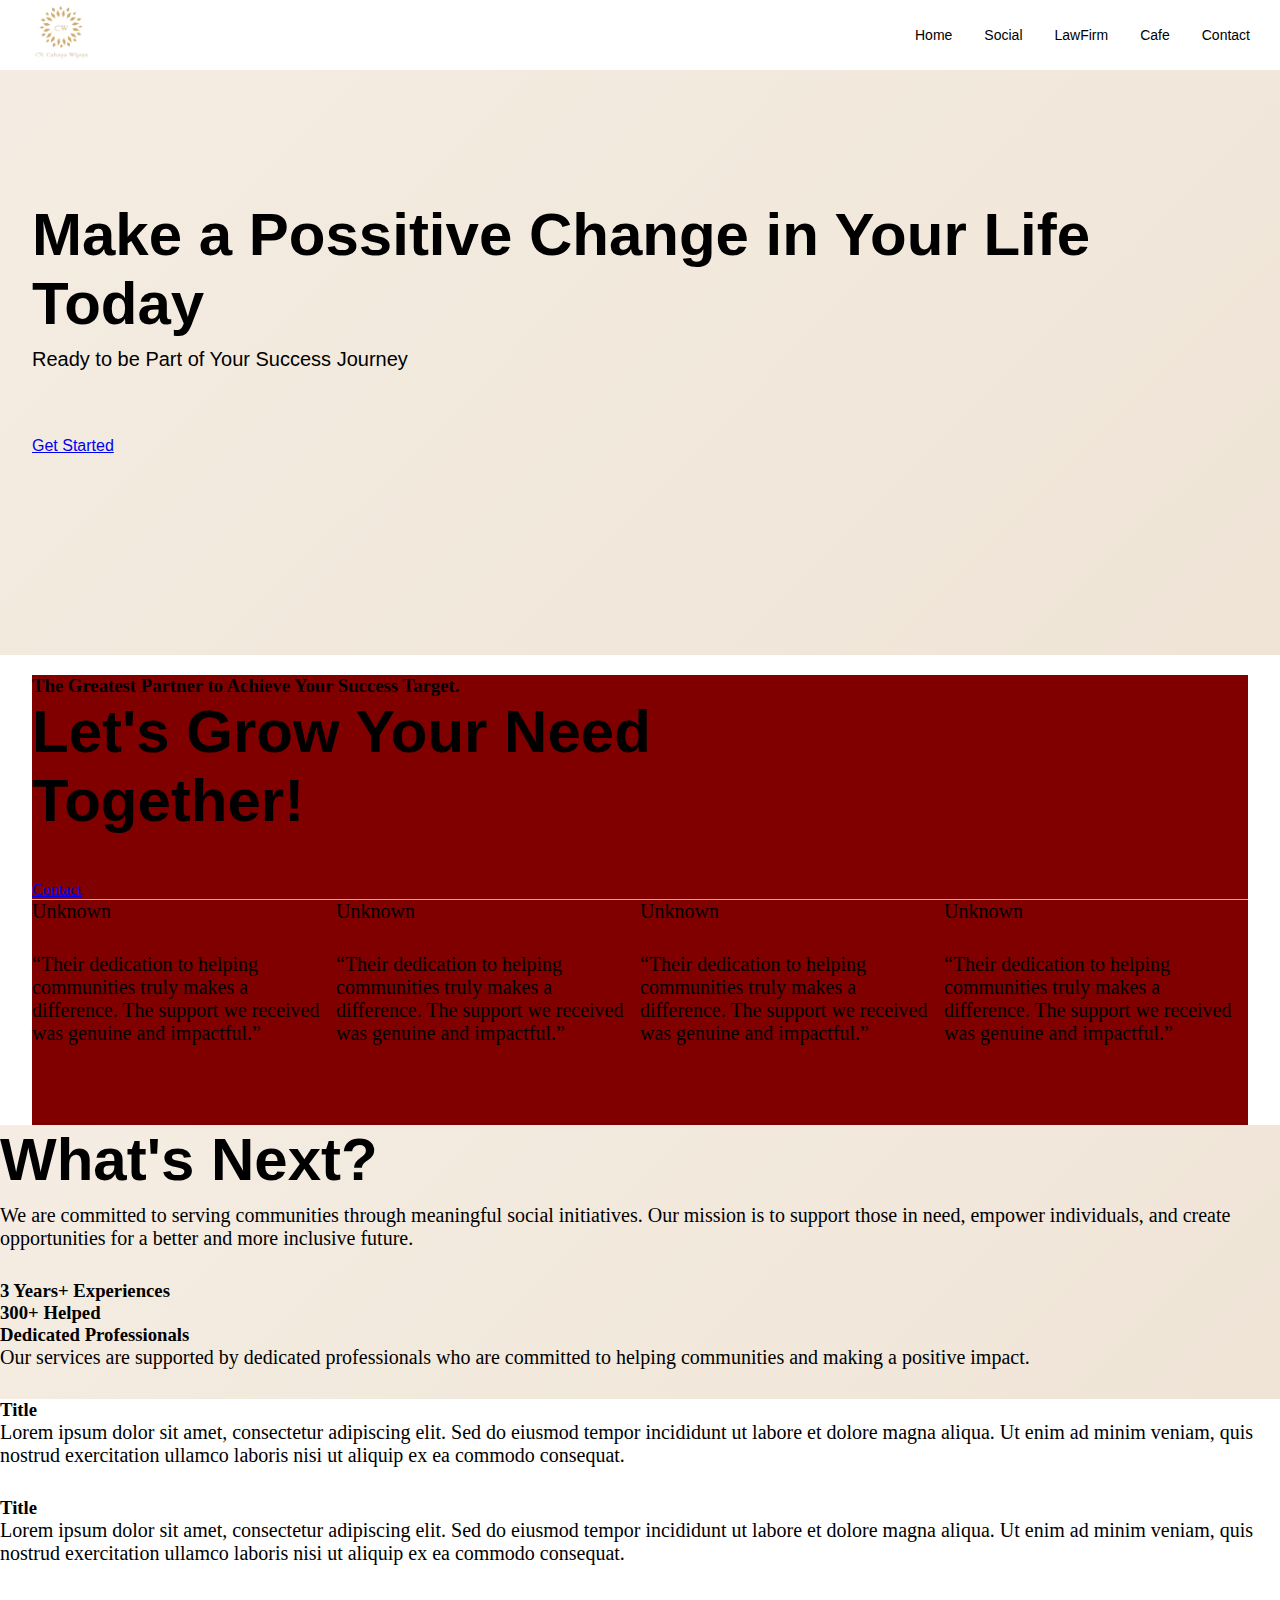
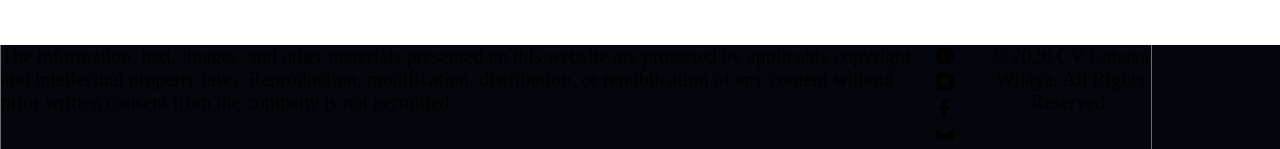
<file: social.html>
<!DOCTYPE html>
<html lang="en">

<head>
    <meta charset="UTF-8">
    <meta name="viewport" content="width=device-width, initial-scale=1.0">
    <title>Social Service</title>
    <!--Link-->
    <link rel="stylesheet" href="/style/base.css">
    <link rel="stylesheet" href="/style/navbar.css">
    <link rel="stylesheet" href="/style/hero.css">
    <link rel="stylesheet" href="/style/content.css">
    <link rel="stylesheet" href="/style/component.css">
    <link rel="stylesheet" href="/style/effect.css">
</head>

<body>
    <!--navbar-->
    <nav class="nav-hero">
        <img src="/img/logo.jpg.png" class="cv-logo" />
        <ul class="nav-content">
            <li><a href="/index.html">Home</a></li>
            <li><a href="/social.html">Social</a></li>
            <li><a href="/lawfirm.html">LawFirm</a></li>
            <li><a href="/cafe.html">Cafe</a></li>
            <li><a href="/contact.html">Contact</a></li>
        </ul>
    </nav>
    <!--MainContent-->
    <section class="social-hero">
        <div class="social-container">
            <div class="social-content">
                <div class="social-text">
                    <h1>Make a Possitive Change in Your Life Today</h1>
                    <p>Ready to be Part of Your Success Journey</p>
                    <br><br>
                    <a href="#">Get Started</a>
                </div>
            </div>
        </div>
    </section>
    <!--Second Content-->
    <section class="social-display-hero">
        <div class="social-display-container">
            <div class="social-display-content">
                <h3>The Greatest Partner to Achieve Your Success Target.</h3>
                <div class="img-display">
                    <h1>Let's Grow Your Need <br>Together!</h1>
                    <br><br>
                    <a href="#">Contact</a>
                </div>
                <div class="testi-container">
                    <!--Card1-->
                    <div class="testi-card" style="border-left: none;">
                        <div class="testi-profile">
                            <div class="profile"></div>
                            <p>Unknown</p>
                        </div>
                        <p class="testi-paragraph">
                            “Their dedication to helping communities truly makes a difference. The support we received
                            was genuine and impactful.”
                        </p>
                    </div>
                    <!--Card2-->
                    <div class="testi-card">
                        <div class="testi-profile">
                            <div class="profile"></div>
                            <p>Unknown</p>
                        </div>
                        <p class="testi-paragraph">
                            “Their dedication to helping communities truly makes a difference. The support we received
                            was genuine and impactful.”
                        </p>
                    </div>
                    <!--Card3-->
                    <div class="testi-card">
                        <div class="testi-profile">
                            <div class="profile"></div>
                            <p>Unknown</p>
                        </div>
                        <p class="testi-paragraph">
                            “Their dedication to helping communities truly makes a difference. The support we received
                            was genuine and impactful.”
                        </p>
                    </div>
                    <!--Card4-->
                    <div class="testi-card">
                        <div class="testi-profile">
                            <div class="profile"></div>
                            <p>Unknown</p>
                        </div>
                        <p class="testi-paragraph">
                            “Their dedication to helping communities truly makes a difference. The support we received
                            was genuine and impactful.”
                        </p>
                    </div>
                </div>
            </div>
        </div>
    </section>
    <!--third content-->
    <section class="social-paragraph-hero">
        <div class="social-paragraph-container">
            <div class="social-paragraph-content">
                <h1>What's Next?</h1>
                <p>We are committed to serving communities through meaningful social initiatives. Our mission is to
                    support those in need, empower individuals, and create opportunities for a better and more inclusive
                    future.</p>
                <div class="paragraph-buble-container">
                    <!--Card1-->
                    <div class="paragraph-buble-card">
                        <h3>3 Years+ Experiences</h3>
                    </div>
                    <!--Card2-->
                    <div class="paragraph-buble-card">
                        <h3>300+ Helped</h3>
                    </div>
                    <!--Card3-->
                    <div class="paragraph-buble-card">
                        <h3>Dedicated Professionals</h3>
                    </div>
                    <!--Card4-->
                    <div class="paragraph-buble-card-last">
                        <p>Our services are supported by dedicated professionals who are committed to helping
                            communities and making a positive impact.</p>
                    </div>
                </div>
            </div>
        </div>
    </section>
    <!--News-->
    <section class="news-hero">
        <div class="news-container">
            <div class="news-content">
                <!--News1-->
                <div class="news-card">
                    <div class="news-photo"></div>
                    <div class="news-paragraph">
                        <h3>Title</h3>
                        <p>Lorem ipsum dolor sit amet, consectetur adipiscing elit. Sed do eiusmod tempor incididunt ut
                            labore et dolore magna aliqua. Ut enim ad minim veniam, quis nostrud exercitation ullamco
                            laboris nisi ut aliquip ex ea commodo consequat.</p>
                    </div>
                </div>
                <!--News2-->
                <div class="news-card">
                    <div class="news-photo"></div>
                    <div class="news-paragraph">
                        <h3>Title</h3>
                        <p>Lorem ipsum dolor sit amet, consectetur adipiscing elit. Sed do eiusmod tempor incididunt ut
                            labore et dolore magna aliqua. Ut enim ad minim veniam, quis nostrud exercitation ullamco
                            laboris nisi ut aliquip ex ea commodo consequat.</p>
                    </div>
                </div>
            </div>
        </div>
    </section>
    <!--Footer-->
    <div class="footer-hero">
        <div class="footer-container">
            <div class="footer-content">
                <div class="foot-paragraph">
                    <p style="text-align: left;">The information, text, images, and other materials presented on this website are protected by
                        applicable copyright and intellectual property laws. Reproduction, modification, distribution,
                        or republication of any content without prior written consent from the company is not permitted.
                    </p>
                </div>
                <div class="foot-menu">
                    <!--WA-->
                    <svg viewBox="0 0 24 24" width="22" height="22">
                        <path fill="currentColor"
                            d="M12 2a10 10 0 0 0-8.7 15l-1.3 4.7 4.8-1.3A10 10 0 1 0 12 2zm4.9 13.6c-.2.6-1.2 1.1-1.7 1.2-.4.1-.9.1-1.4 0-3-.8-4.9-3.5-5-3.7-.1-.2-.8-1.1-.8-2.1s.5-1.4.7-1.6c.2-.2.4-.3.6-.3h.4c.1 0 .3 0 .4.3.2.5.7 1.6.8 1.7.1.1.1.3 0 .4l-.3.4c-.1.1-.2.2-.1.4.2.4.7 1.1 1.5 1.7 1 .9 1.8 1.2 2.1 1.3.2.1.3 0 .4-.1l.5-.6c.1-.1.3-.2.4-.1.2.1 1.5.7 1.7.9.2.2.2.3.2.4z" />
                    </svg>
                    <!--IG-->
                    <svg viewBox="0 0 24 24" width="22" height="22">
                        <path fill="currentColor"
                            d="M7 2h10a5 5 0 0 1 5 5v10a5 5 0 0 1-5 5H7a5 5 0 0 1-5-5V7a5 5 0 0 1 5-5zm5 5a5 5 0 1 0 0 10 5 5 0 0 0 0-10zm6-1a1 1 0 1 0 0 2 1 1 0 0 0 0-2z" />
                    </svg>
                    <!--FB-->
                    <svg viewBox="0 0 24 24" width="22" height="22">
                        <path fill="currentColor"
                            d="M13 22v-8h3l1-4h-4V8c0-1 .3-2 2-2h2V2c-.4-.1-1.7-.2-3-.2-3 0-5 2-5 5v3H6v4h3v8z" />
                    </svg>
                    <!--Gmail-->
                    <svg viewBox="0 0 24 24" width="22" height="22">
                        <path fill="currentColor" d="M2 6l10 7 10-7v12H2z" />
                    </svg>
                </div>
            </div>
            <p>© 2026 CV Cahaya Wijaya. All Rights Reserved.</p>
        </div>
    </div>
</body>

</html>
</file>
<file: style/base.css>
:root {
        --primary-color: white;
        --secondary-color: black;
        --decoration-color: grey;
        --font-heading: 'Playfair Display', serif;
        --font-body: 'inter', sans-serif;
    }

    /*ResetCss*/

    * {
        margin: 0;
        padding: 0;
        box-sizing: border-box;
    }

    html {
        scroll-behavior: smooth;
    }

    body {
        overflow-x: hidden;
        overflow-y: auto;
        scroll-behavior: smooth;
    }
</file>
<file: style/navbar.css>
/* NAVBAR */

    .cv-logo {
        width: 60px;
        height: 60px;
    }

    nav {
        position: fixed;
        top: 0;
        background-color: rgb(255, 255, 255);
        color: black;
        width: 100%;
        height: 70px;
        display: flex;
        align-items: center;
        justify-content: space-between;
        padding: 16px 30px;
        z-index: 999;
    }

    nav ul {
        list-style: none;
        display: flex;
        justify-content: space-between;
        gap: 2rem;
    }

    nav ul a {
        text-decoration: none;
        color: rgb(0, 0, 0);
        font-family: 'Poppins', sans-serif;
        font-weight: 500;
        font-size: 14px;
        height: 10px;
        border-bottom: 2px solid rgba(218, 165, 32, 0);
    }

    nav li:first-child {
        margin-right: auto;
    }

    nav ul li a:hover {
        border-bottom: 1.5px solid goldenrod;
        transition: all 0.6s ease;
    }

/* SIDEBAR */
    
    

/* FOOTER */
    
    .footer-hero {
        width: 100%;
        height: auto;
        display: flex;
        justify-content: center;
        flex-direction: column;
        text-align: center;
        margin-top: 50px;
    }
    
    .footer-container {
        display: flex;
        list-style: none;
        gap: 1.5rem;
        justify-content: center;
    }

    .copy-paragraph {
        margin-bottom: 40px;
        font-family: poppins, sans-serif;
        font-size: 18px;
        font-weight: 400;
    }

    .footer-icons {
        margin-bottom: 5px;
    }
</file>
<file: style/hero.css>
/*Home*/

.home-hero {
    height: 100vh;
    display: flex;
    justify-content: center;
    align-items: center;
    background:
    linear-gradient(to bottom, rgba(0,40,80,0.6), rgba(0,0,0,0.6)),
    url("/img/skybg.png") center/cover no-repeat;
    transition: transform 0.5s ease;
    z-index: -1;
}

.home-content {
    height: 50%;
    background-color: rgba(255, 228, 196, 0);
    display: flex;
    flex-direction: column;
    justify-content: center;
    align-items: center;
    text-align: center;
    color: white;
    z-index: 1;
}

/*Hbout*/

.about-hero {
    height: 100vh;
    background: linear-gradient(to bottom right, #ffffff, #68b1ff);
    display: flex;
    flex-direction: column;
    align-items: center;
    border-bottom: 1px solid #6d6d6d;
}

.about-container {
    width: 95%;
    height: 60%;
    margin-top: 100px;
    color: white;
    background: rgba(32, 30, 30, 0.566); /* transparan */
    backdrop-filter: blur(10px);          /* efek blur */
    -webkit-backdrop-filter: blur(10px);  /* support Safari */
    border-radius: 50px;
    display: flex;
    justify-content: center;
    align-items: center;
}

.about-content {
    width: 95%;
    height: 95%;
    background-color: rgba(240, 248, 255, 0);
    display: flex;
}


/*Display*/

.display-hero {
    height: auto;
    background-color: #03070d;
    display: flex;
    justify-content: center;
    border-bottom: 1px solid #6d6d6d;
}

.display-container {
    width: 95%;
    height: auto;
    margin-top: 100px;
    background-color: #16181b00;
}

/*Footer*/

.footer-hero {
    width: 100%;
    height: auto;
    background-color: #03070d;
    display: flex;
    justify-content: center;
}

.footer-container {
    width: 90%;
    height: auto;
    background-color: #68b1ff00;
    border-left: 1px solid #6d6d6d;
    border-right: 1px solid #6d6d6d;
}

.footer-content {
    display: flex;
}

.contact {
    background-color: #6d6d6d00;
    width: 30%;
}

.disclaimer {
    width: 70%;
    background-color: rgba(127, 255, 212, 0);
    display: flex;
    justify-content: center;
    align-items: center;
    text-align: start;
    border-left: 1px solid #6d6d6d;
}

.contact-group {
    display: flex;
    align-items: center;
    width: 50%;
    background-color: rgba(255, 228, 196, 0);
    margin: 10px 20px;
}

/*Social Service*/

.social-hero {
    width: 100%;
    height: auto;
    display: flex;
    flex-direction: column;
    align-items: center;
}

.social-hero .social-container {
    width: 100%;
    height: auto;
    background: linear-gradient(135deg, #f5ede3, #efe4d6);
    display: flex;
    flex-direction: column;
    align-items: center;
}

.social-content {
    width: 95%;
    height: auto;
    background-color: #68b1ff00;
    margin-top: 200px;
    margin-bottom: 200px;
    font-family: 'Segoe UI', sans-serif;
}

/*Social Display*/
.social-display-hero {
    width: 100%;
    height: auto;
    background-color: #f82d2d00;
    display: flex;
    flex-direction: column;
    align-items: center;
}

.social-display-container {
    width: 95%;
    height: auto;
    background-color: maroon;
}

/*Testimoni*/
.testi-container {
    width: 100%;
    background-color: #68b1ff00;
    display: flex;
    border-top: 1px solid #b5b5b5;
    padding-bottom: 50px;
}

/*Social Paragraph*/
.social-paragraph-hero {
    width: 100%;
    height: auto;
    background: linear-gradient(135deg, #f5ede3, #efe4d6);;
}
</file>
<file: style/content.css>
/*Home*/

h1 {
        font-size: 60px;
        font-family: 'Segoe UI', sans-serif;
        padding-bottom: 10px;
    }

    p {
        padding-bottom: 30px;
        font-size: 20px;
    }

/*About*/

.about-title-box {
    width: 50%;
    background-color: rgba(240, 248, 255, 0);
    border-right: 1px solid #dedede;
    text-align: center;
}

.about-paragraph-box {
    width: 50%;
    background-color: rgba(240, 248, 255, 0);
}

.about-tittle {
    font-size: 46px;
    margin: 20px;
    color: #dedede;
}

.about-paragraph {
    font-size: 16px;
    font-family: 'Segoe UI', sans-serif;
    margin: 20px;
    color: #dedede;
}

.about-buble-container {
    margin: 20px;
    width: 95%;
    color: #dedede;
    background-color: rgba(250, 235, 215, 0);
}

.about-buble-content {
    display: flex;
    justify-content: space-between;
    margin: 13px;
    gap: 20px;
}

.buble {
    width: 24%;
    background: rgba(32, 30, 30, 0.566); /* transparan */
    backdrop-filter: blur(10px);          /* efek blur */
    -webkit-backdrop-filter: blur(10px);  /* support Safari */
    border-radius: 50px;
    border-radius: 20px;
    flex: 1 1 250px;
}

.buble-title {
    display: flex;
    gap: 5px;
    font-family: 'Segoe UI', sans-serif;
    margin: 10px;
    font-size: small;
}

.buble-paragraph p {
    font-family: 'Segoe UI', sans-serif;
    font-size: 17px;
    margin: 10px;
}

img {
    width: 25px;
}

/*Display*/

.law-container, .food-container, .social-container {
    width: 100%;
    background-color: rgba(245, 245, 220, 0);
    margin-bottom: 20px;
    display: flex;
}

.law-tittle, .food-tittle, .social-tittle {
    width: 50%;
    background-color: rgba(0, 255, 255, 0);
    display: flex;
    flex-direction: column;
    justify-content: center;
}

.law-tittle h1, .food-tittle h1, .social-tittle h1 {
    width: 80%;
    font-size: 26px;
    font-family: 'Segoe UI', sans-serif;
    margin: 20px;
    color: #b5b5b5;
}

.law-paragraph, .food-paragraph, .social-paragraph {
    width: 50%;
    background-color: rgba(102, 51, 153, 0);
    display: flex;
    justify-content: center;
}

.law-paragraph p, .food-paragraph p, .social-paragraph p {
    width: 80%;
    font-size: 17px;
    font-family: 'Segoe UI', sans-serif;
    margin: 20px;
    color: #b5b5b5;
}

/*Footer*/

.foot-logo {
    width: 30px;
    margin: 10px;
}

.contact-group a {
    font-family: 'Segoe UI', sans-serif;
    font-size: 17px;
    text-align: center;
    color: #b5b5b5;
}

.disclaimer p {
    width: 90%;
    background-color: #9a2a2a00;
    font-family: 'Segoe UI', sans-serif;
    font-size: 18px;
    margin: 30px;
    color: #b5b5b5;
}
</file>
<file: style/component.css>
/*home*/

/*primaryButton*/
.primary-button button {
        font-family: var(--font-body);
        width: 190px;
        height: 60px;
        border-radius: 20px;
        font-family: var(--font-body);
        font-weight: 520;
        font-size: 16px;
        background: linear-gradient(to bottom right, #ffffff00, #68b1ff00);
        color: rgb(101, 165, 225);
        border: 1px solid rgb(106, 207, 236);
        margin-bottom: 10px;
    }

/*secondaryButton*/
.secondary-button button {
        font-family: var(--font-body);
        width: 190px;
        height: 60px;
        border-radius: 20px;
        font-family: var(--font-body);
        font-weight: 520;
        font-size: 16px;
        background-color: rgba(218, 165, 32, 0);
        color: rgb(255, 255, 255);
        border: 1px solid rgb(255, 255, 255);
    }

    .display-content {
    margin-top: 0px;
}

.display-button {
    color: #03070d;
    font-family: 'Segoe UI', sans-serif;
    font-size: 18px;
    background: linear-gradient(to bottom right, #ffffff, #68b1ff);
    padding: 20px 20px 20px 20px;
    width: 200px;margin: 20px;
    text-decoration: none;
}
</file>
<file: style/effect.css>
/*home*/


/*primaryHover*/
.primary-button button:hover {
        background: linear-gradient(to bottom right, #ffffff, #68b1ff);
        transition: all 1.3s ease;
    }

/*secondaryHover*/
.secondary-button button:hover {
        background: linear-gradient(to bottom right, #ffffff, #68b1ff);
        transition: all 0.5s ease;
    }

/*IndexResponsive*/
 /* Tablet */
    @media (max-width: 1424px) {
        .about-content {
            display: flex;
            flex-direction: column;
        }
        .about-paragraph-box {
            width: 100%;
        }
        .about-paragraph {
            margin-bottom: 10px;
        }
        .about-content {
            height: auto;
        }
        .about-hero {
            height: auto;
        }
        .about-title-box {
            border: none;
        }
    }

    /*mobile*/
    @media (max-width: 1000px) {
        .about-buble-content {
            display: flex;
            flex-wrap: wrap;
            gap: 20px;
        }
        .buble-title {
            background-color: rgba(250, 235, 215, 0);
        }
        .about-title-box {
            width: 70%;
            border: none;
        }
    }

    /* Small Mobile */
    @media (max-width: 560px) {
        .nav-content a {
            font-size: 11px;
        }
        .nav-content {
            gap: 10px;
        }
        .home-content h1 {
            font-size: 30px;
        }
        .home-content p {
            font-size: 11px;
        }
        .about-title-box h1 {
            font-size: 30px;
        }
        .about-tittle {
            margin-bottom: 0px;
        }
        .law-container, .food-container, .social-container {
            display: flex;
            flex-direction: column;
        }
        .law-tittle, .food-tittle, .social-tittle {
            width: 100%;
        }
        .law-paragraph, .food-paragraph, .social-paragraph {
            width: 100%;
        }
        .footer-content {
            display: flex;
            flex-direction: column;
        }
    }
</file>
